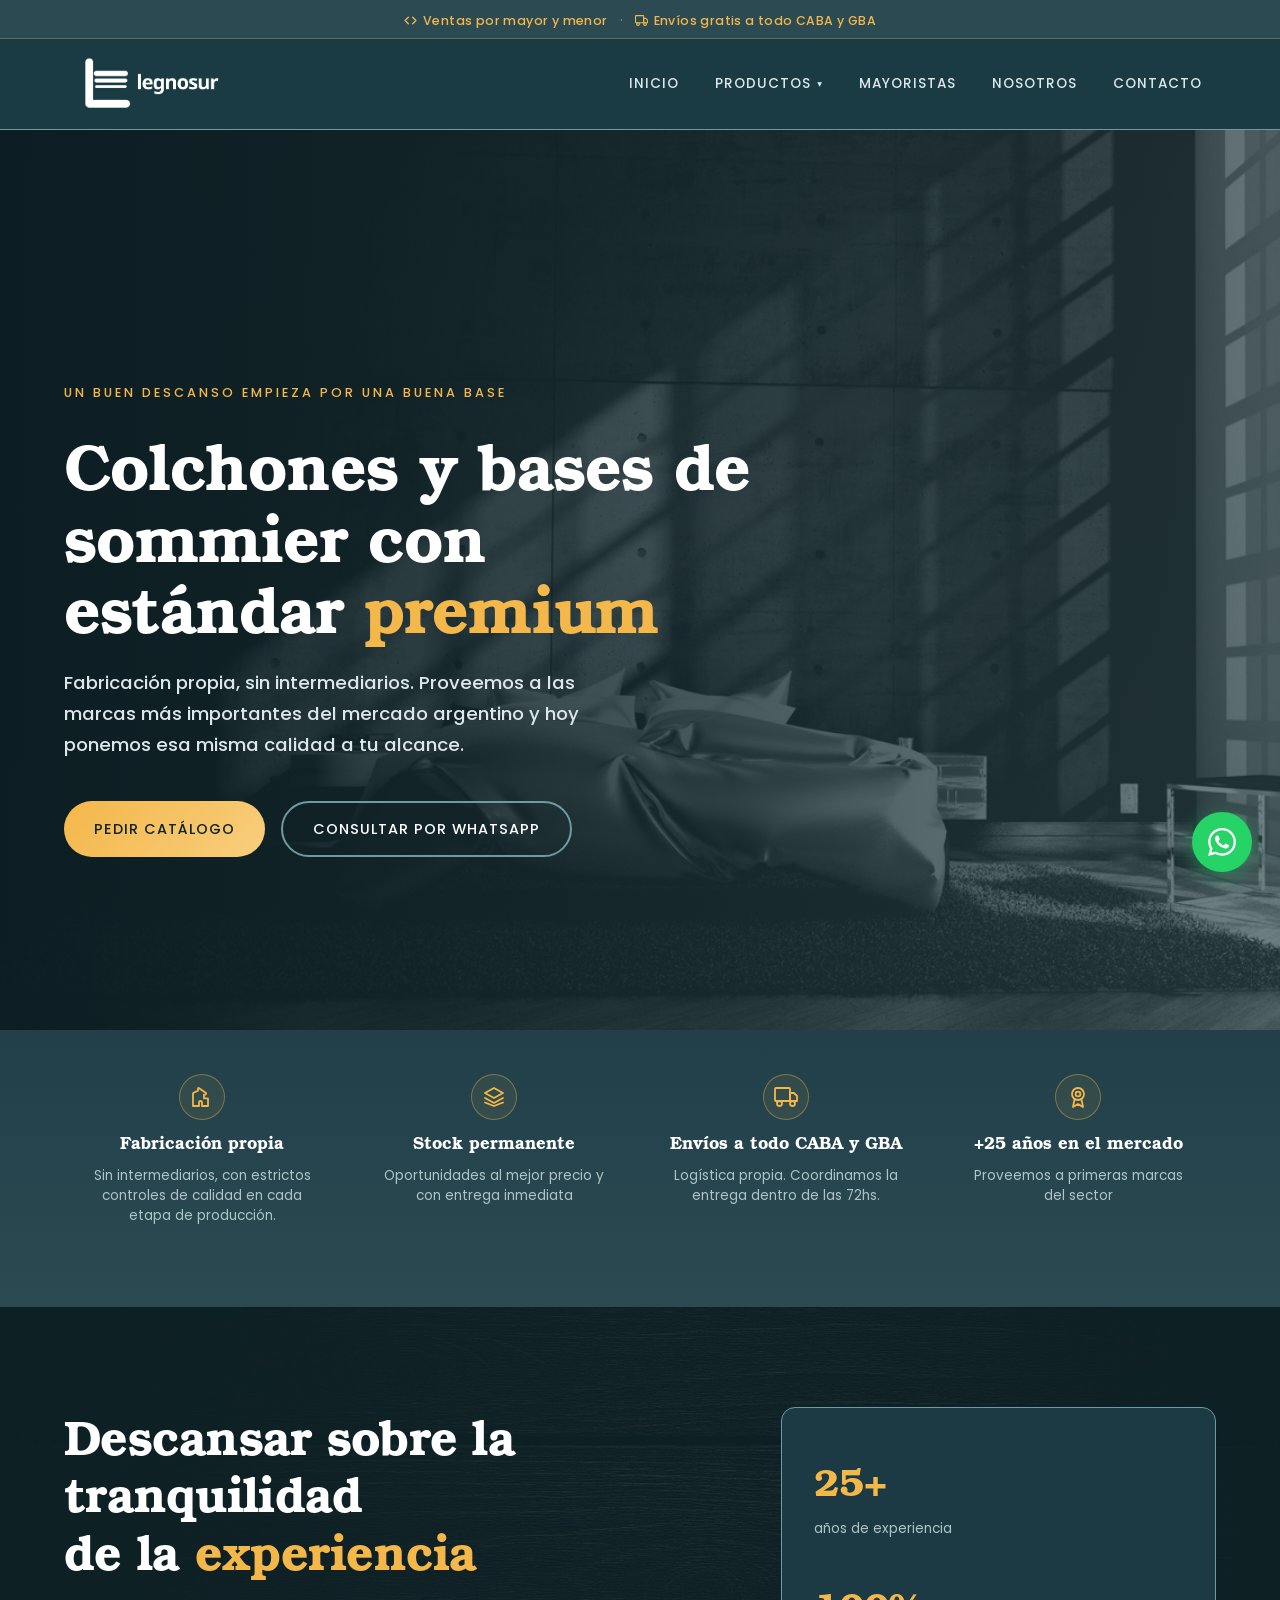
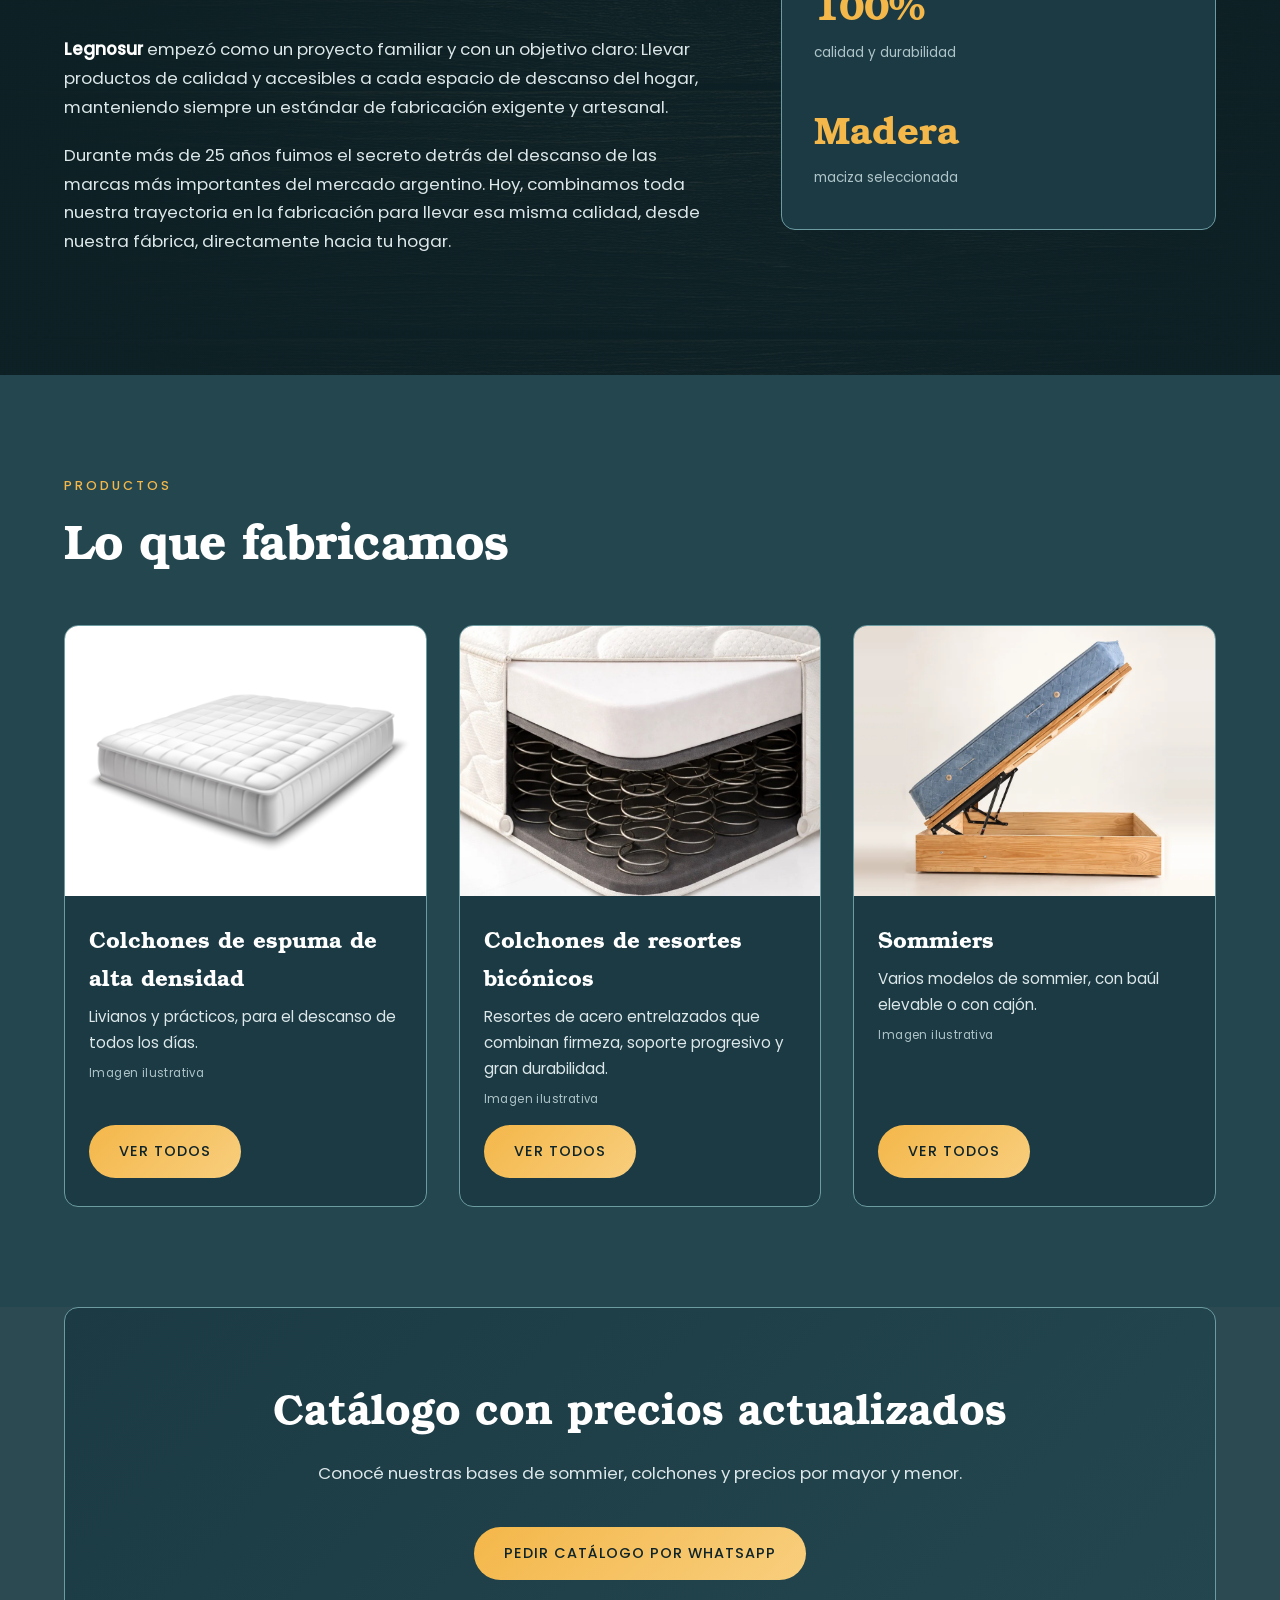
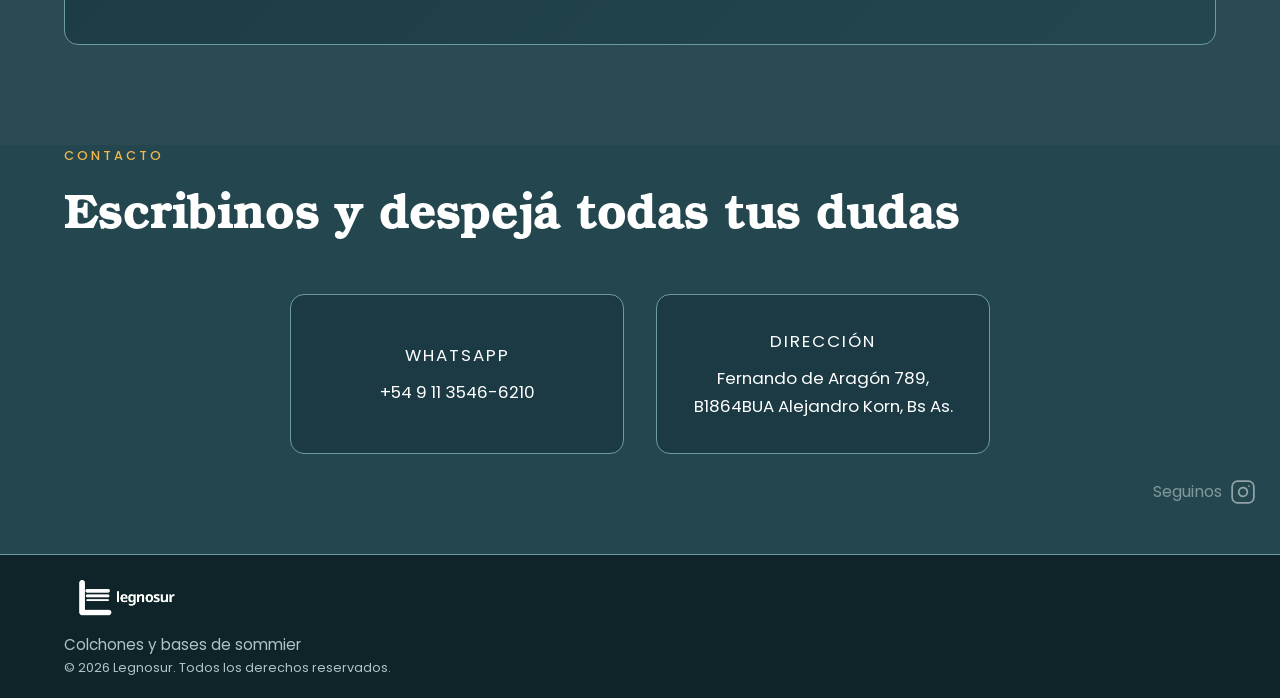
<file: index.html>
<!DOCTYPE html>
<html lang="es">
<head>
    <meta charset="UTF-8">
    <meta name="viewport" content="width=device-width, initial-scale=1.0">
    <title>Legnosur | Bases de Sommier y Colchones Premium</title>
    <meta name="description" content="Legnosur fabrica bases de sommier con madera de pino de Misiones y colchones premium. Más de 25 años de experiencia proveyendo a primeras marcas.">
    <meta property="og:title" content="Legnosur | Bases de Sommier y Colchones Premium">
    <meta property="og:description" content="Bases de sommier en madera de pino de Misiones y colchones premium. Proveemos a primeras marcas desde hace más de 25 años.">
    <meta property="og:type" content="website">

    <!-- FAVICON (v3) -->
    <link rel="icon" type="image/png" sizes="96x96" href="/favicon-96x96.png?v=3">
    <link rel="apple-touch-icon" href="/apple-touch-icon.png?v=3">

    <link rel="stylesheet" href="/styles.css">
</head>
<body>

    <!-- TOP ANNOUNCEMENT BAR -->
    <div class="announce" id="announce" role="banner">
        <div class="announce__track">
            <div class="announce__content">
                <span class="announce__item">
                    <svg class="announce__icon" width="13" height="13" viewBox="0 0 24 24" fill="none" stroke="currentColor" stroke-width="2.5" stroke-linecap="round" stroke-linejoin="round"><path d="M16 18l6-6-6-6M8 6l-6 6 6 6"/></svg>
                    Ventas por mayor y menor
                </span>
                <span class="announce__dot" aria-hidden="true">·</span>
                <span class="announce__item">
                    <svg class="announce__icon" width="13" height="13" viewBox="0 0 24 24" fill="none" stroke="currentColor" stroke-width="2" stroke-linecap="round" stroke-linejoin="round"><rect x="1" y="3" width="15" height="13" rx="1"/><path d="M16 8h4l3 3v5h-7z"/><circle cx="5.5" cy="18.5" r="2.5"/><circle cx="18.5" cy="18.5" r="2.5"/></svg>
                    Envíos gratis a todo CABA y GBA
                </span>
            </div>
        </div>
    </div>

    <!-- NAV -->
    <header class="nav" id="nav">
        <div class="nav__container">
            <a href="/" class="nav__logo nav__logo--text">
                <img src="/assets/img/logo-legnosur-blanco-horizontal.png" alt="Legnosur" class="nav__logo-img" width="5000" height="1500">
            </a>
            <button class="nav__toggle" id="navToggle" aria-label="Menú" aria-expanded="false" aria-controls="navMenu">
                <span></span>
                <span></span>
                <span></span>
            </button>
            <nav class="nav__menu" id="navMenu">
                <a href="/" class="nav__link">Inicio</a>
                <div class="nav__item nav__item--dropdown">
                    <button type="button" class="nav__link nav__link--drop" id="prodToggle" aria-expanded="false" aria-haspopup="true" aria-controls="prodMenu">
                        Productos <span class="nav__caret" aria-hidden="true">▾</span>
                    </button>
                    <div class="nav__drop" id="prodMenu">
                        <a href="/productos/colchones/espuma/" class="nav__drop-link">Colchones de espuma de alta densidad</a>
                        <a href="/productos/colchones/resortes-biconicos/" class="nav__drop-link">Colchones de resortes bicónicos</a>
                        <a href="/productos/sommiers/" class="nav__drop-link">Sommiers</a>
                        <a href="/productos/" class="nav__drop-link nav__drop-link--all">Ver todos los productos</a>
                    </div>
                </div>
                <a href="/mayoristas/" class="nav__link">Mayoristas</a>
                <a href="/#nosotros" class="nav__link">Nosotros</a>
                <a href="/#contacto" class="nav__link">Contacto</a>
            </nav>
        </div>
    </header>

    <!-- HERO -->
    <section class="hero" id="inicio">
        <div class="hero__bg">
            <img src="/assets/img/banner-v2.jpg" alt="" class="hero__bg-img">
        </div>
        <div class="hero__inner">
            <div class="hero__content">
                <p class="hero__kicker">Un buen descanso empieza por una buena base</p>
                <h1 class="hero__title">Colchones y bases de sommier con estándar <span class="hero__accent">premium</span></h1>
                <p class="hero__subtitle">Fabricación propia, sin intermediarios. Proveemos a las marcas más importantes del mercado argentino y hoy ponemos esa misma calidad a tu alcance.</p>
                <div class="hero__actions">
                    <a href="https://wa.me/5491135466210?text=Hola%20Legnosur%2C%20quiero%20recibir%20el%20cat%C3%A1logo%20de%20productos" target="_blank" rel="noopener" class="btn btn--primary">Pedir catálogo</a>
                    <a href="https://wa.me/5491135466210?text=Hola%20Legnosur%2C%20quiero%20recibir%20informaci%C3%B3n%20sobre%20sus%20productos" target="_blank" rel="noopener" class="btn btn--outline">Consultar por WhatsApp</a>
                </div>
            </div>
        </div>
    </section>

    <!-- BENEFICIOS -->
    <section class="beneficios" aria-label="Ventajas de Legnosur">
        <div class="container">
            <div class="beneficios__grid">
                <div class="beneficio">
                    <span class="beneficio__icon" aria-hidden="true">
                        <svg width="26" height="26" viewBox="0 0 24 24" fill="none" stroke="currentColor" stroke-width="1.8" stroke-linecap="round" stroke-linejoin="round"><path d="M3 21V8.6a1 1 0 0 1 .54-.9L8 5.6V3.5a.5.5 0 0 1 .78-.42l6.9 4.7a1 1 0 0 1-.4 1.82H14v3.8h3.5a.5.5 0 0 1 .5.5V21h-6v-3.5a1.5 1.5 0 0 0-3 0V21H3z"/></svg>
                    </span>
                    <h3 class="beneficio__title">Fabricación propia</h3>
                    <p class="beneficio__text">Sin intermediarios, con estrictos controles de calidad en cada etapa de producción.</p>
                </div>
                <div class="beneficio">
                    <span class="beneficio__icon" aria-hidden="true">
                        <svg width="26" height="26" viewBox="0 0 24 24" fill="none" stroke="currentColor" stroke-width="1.8" stroke-linecap="round" stroke-linejoin="round"><path d="M21 8l-9-5-9 5 9 5 9-5z"/><path d="M3 13l9 5 9-5"/><path d="M3 17.5L12 21l9-3.5"/></svg>
                    </span>
                    <h3 class="beneficio__title">Stock permanente</h3>
                    <p class="beneficio__text">Oportunidades al mejor precio y con entrega inmediata</p>
                </div>
                <div class="beneficio">
                    <span class="beneficio__icon" aria-hidden="true">
                        <svg width="26" height="26" viewBox="0 0 24 24" fill="none" stroke="currentColor" stroke-width="1.8" stroke-linecap="round" stroke-linejoin="round"><rect x="1" y="3" width="15" height="13" rx="1"/><path d="M16 8h4l3 3v5h-7z"/><circle cx="5.5" cy="18.5" r="2.5"/><circle cx="18.5" cy="18.5" r="2.5"/></svg>
                    </span>
                    <h3 class="beneficio__title">Envíos a todo CABA y GBA</h3>
                    <p class="beneficio__text">Logística propia. Coordinamos la entrega dentro de las 72hs.</p>
                </div>
                <div class="beneficio">
                    <span class="beneficio__icon" aria-hidden="true">
                        <svg width="26" height="26" viewBox="0 0 24 24" fill="none" stroke="currentColor" stroke-width="1.8" stroke-linecap="round" stroke-linejoin="round"><circle cx="12" cy="9" r="6"/><path d="M8.5 14.5L7 22l5-3 5 3-1.5-7.5"/><circle cx="12" cy="9" r="2.4"/></svg>
                    </span>
                    <h3 class="beneficio__title">+25 años en el mercado</h3>
                    <p class="beneficio__text">Proveemos a primeras marcas del sector</p>
                </div>
            </div>
        </div>
    </section>

    <!-- NOSOTROS -->
    <section class="nosotros" id="nosotros">
        <div class="container nosotros__body">
            <div class="nosotros__col">
                <div class="section-head">
                    <h2 class="section-title">Descansar sobre la tranquilidad<br> de la <span class="section-title__accent">experiencia</span></h2>
                </div>
                <div class="nosotros__text">
                    <p><strong>Legnosur</strong> empezó como un proyecto familiar y con un objetivo claro: Llevar productos de calidad y accesibles a cada espacio de descanso del hogar, manteniendo siempre un estándar de fabricación exigente y artesanal.</p>
                    <p>Durante más de 25 años fuimos el secreto detrás del descanso de las marcas más importantes del mercado argentino. Hoy, combinamos toda nuestra trayectoria en la fabricación para llevar esa misma calidad, desde nuestra fábrica, directamente hacia tu hogar.</p>
                </div>
            </div>
            <div class="nosotros__card">
                <div class="stat">
                    <span class="stat__num">25+</span>
                    <span class="stat__label">años de experiencia</span>
                </div>
                <div class="stat">
                    <span class="stat__num">100%</span>
                    <span class="stat__label">calidad y durabilidad</span>
                </div>
                <div class="stat">
                    <span class="stat__num">Madera</span>
                    <span class="stat__label">maciza seleccionada</span>
                </div>
            </div>
        </div>
    </section>

    <!-- PRODUCTOS -->
    <section class="productos" id="productos">
        <div class="container">
            <div class="section-head">
                <p class="section-kicker">Productos</p>
                <h2 class="section-title">Lo que fabricamos</h2>
            </div>
            <div class="productos__grid productos__grid--tres">
                <article class="producto-card">
                    <div class="producto-card__img">
                        <!-- TODO: reemplazar por la foto real de colchones de espuma de alta densidad -->
                        <img class="producto-card__photo" src="/assets/img/productos/espuma.jpg" alt="colchones de espuma de alta densidad">
                    </div>
                    <h3 class="producto-card__title">Colchones de espuma de alta densidad</h3>
                    <p class="producto-card__text">Livianos y prácticos, para el descanso de todos los días.</p>
                    <p class="producto-card__caption">Imagen ilustrativa</p>
                    <div class="producto-card__actions">
                        <a href="/productos/colchones/espuma/" class="btn btn--primary">Ver todos</a>
                    </div>
                </article>
                <article class="producto-card">
                    <div class="producto-card__img">
                        <!-- TODO: reemplazar por la foto real de colchones de resortes bicónicos -->
                        <img class="producto-card__photo" src="/assets/img/productos/resortes-biconicos.jpg" alt="colchones de resortes bicónicos">
                    </div>
                    <h3 class="producto-card__title">Colchones de resortes bicónicos</h3>
                    <p class="producto-card__text">Resortes de acero entrelazados que combinan firmeza, soporte progresivo y gran durabilidad.</p>
                    <p class="producto-card__caption">Imagen ilustrativa</p>
                    <div class="producto-card__actions">
                        <a href="/productos/colchones/resortes-biconicos/" class="btn btn--primary">Ver todos</a>
                    </div>
                </article>
                <article class="producto-card">
                    <div class="producto-card__img">
                        <img class="producto-card__photo" src="/assets/img/productos/sommiers.webp" alt="Sommier de madera con el colchón levantado y el baúl interior abierto">
                    </div>
                    <h3 class="producto-card__title">Sommiers</h3>
                    <!-- TODO: validar con el cliente -->
                    <p class="producto-card__text">Varios modelos de sommier, con baúl elevable o con cajón.</p>
                    <p class="producto-card__caption">Imagen ilustrativa</p>
                    <div class="producto-card__actions">
                        <a href="/productos/sommiers/" class="btn btn--primary">Ver todos</a>
                    </div>
                </article>
            </div>
        </div>
    </section>

    <!-- MARCAS: oculto hasta confirmar autorización para mostrar logos de terceros.
         Para reactivar, quitar los delimitadores de comentario que envuelven la sección. -->
    <!--
    <section class="marcas" id="marcas">
        <div class="container">
            <div class="section-head">
                <p class="section-kicker">Confianza en el mercado</p>
                <h2 class="section-title">Proveemos a primeras marcas</h2>
            </div>
            <p class="marcas__text">Nuestra madera y terminaciones son la propiedad de los productos de marcas líderes. Hoy la misma calidad está a tu alcance.</p>
            <div class="marcas__logos">
                <img src="assets/img/la-cardeuse.png" alt="La Cardeuse" class="marcas__logo">
                <img src="assets/img/springwall.png" alt="Springwall" class="marcas__logo">
            </div>
        </div>
    </section>
    -->

    <!-- CATÁLOGO -->
    <section class="catalogo" id="catalogo">
        <div class="container">
            <div class="catalogo__inner">
                <h2 class="catalogo__title">Catálogo con precios actualizados</h2>
                <p class="catalogo__text">Conocé nuestras bases de sommier, colchones y precios por mayor y menor.</p>
                <div class="catalogo__actions">
                    <a href="https://wa.me/5491135466210?text=Hola%20Legnosur%2C%20quiero%20recibir%20el%20cat%C3%A1logo%20de%20productos" target="_blank" rel="noopener" class="btn btn--primary">Pedir catálogo por WhatsApp</a>
                    <!-- TODO: cuando exista el PDF definitivo, volver a assets/catalogo.pdf y ofrecer descarga + consulta -->
                </div>
            </div>
        </div>
    </section>

    <!-- CONTACTO -->
    <section class="contacto" id="contacto">
        <div class="container">
            <div class="section-head">
                <p class="section-kicker">Contacto</p>
                <h2 class="section-title">Escribinos y despejá todas tus dudas</h2>
            </div>
            <div class="contacto__grid">
                <div class="contacto__item">
                    <p class="contacto__label">WhatsApp</p>
                    <a href="https://wa.me/5491135466210" target="_blank" rel="noopener">+54 9 11 3546-6210</a>
                </div>
                <div class="contacto__item">
                    <p class="contacto__label">Dirección</p>
                    <a href="https://www.google.com/maps/search/?api=1&query=Fernando%20de%20Arag%C3%B3n%20789%2C%20B1864BUA%20Alejandro%20Korn%2C%20Buenos%20Aires" target="_blank" rel="noopener">Fernando de Aragón 789, B1864BUA Alejandro Korn, Bs As.</a>
                </div>
                <div class="contacto__social">
                    <span class="contacto__social-text">Seguinos</span>
                    <a href="https://www.instagram.com/legnosur.arg/" class="contacto__instagram" target="_blank" rel="noopener" aria-label="Instagram de Legnosur">
                        <svg width="26" height="26" viewBox="0 0 24 24" fill="none" stroke="currentColor" stroke-width="1.6" stroke-linecap="round" stroke-linejoin="round"><rect x="2" y="2" width="20" height="20" rx="5"/><path d="M16 11.37A4 4 0 1 1 12.63 8 4 4 0 0 1 16 11.37z"/><line x1="17.5" y1="6.5" x2="17.51" y2="6.5"/></svg>
                    </a>
                </div>
            </div>
        </div>
    </section>

    <!-- FOOTER -->
    <footer class="footer">
        <div class="container">
            <div class="footer__grid">
                <div class="footer__brand">
                    <img src="/assets/img/logo-legnosur-blanco-horizontal.png" alt="Legnosur" class="footer__logo" width="5000" height="1500">
                    <p class="footer__tagline">Colchones y bases de sommier</p>
                </div>
                <div class="footer__contact">
                    
                </div>
            </div>
            <p class="footer__copy">&copy; 2026 Legnosur. Todos los derechos reservados.</p>
        </div>
    </footer>

    <!-- WhatsApp Flotante -->
    <a href="https://wa.me/5491135466210?text=Hola%20Legnosur%2C%20quiero%20recibir%20informaci%C3%B3n%20sobre%20sus%20productos" class="whatsapp-float" target="_blank" rel="noopener" aria-label="WhatsApp">
        <svg width="28" height="28" viewBox="0 0 24 24" fill="white"><path d="M17.472 14.382c-.297-.149-1.758-.867-2.03-.967-.273-.099-.471-.148-.67.15-.197.297-.767.966-.94 1.164-.173.199-.347.223-.644.075-.297-.15-1.255-.463-2.39-1.475-.883-.788-1.48-1.761-1.653-2.059-.173-.297-.018-.458.13-.606.134-.133.298-.347.446-.52.149-.174.198-.298.298-.497.099-.198.05-.371-.025-.52-.075-.149-.669-1.612-.916-2.207-.242-.579-.487-.5-.669-.51-.173-.008-.371-.01-.57-.01-.198 0-.52.074-.792.372-.272.297-1.04 1.016-1.04 2.479 0 1.462 1.065 2.875 1.213 3.074.149.198 2.096 3.2 5.077 4.487.709.306 1.262.489 1.694.625.712.227 1.36.195 1.871.118.571-.085 1.758-.719 2.006-1.413.248-.694.248-1.289.173-1.413-.074-.124-.272-.198-.57-.347m-5.421 7.403h-.004a9.87 9.87 0 01-5.031-1.378l-.361-.214-3.741.982.998-3.648-.235-.374a9.86 9.86 0 01-1.51-5.26c.001-5.45 4.436-9.884 9.888-9.884 2.64 0 5.122 1.03 6.988 2.898a9.825 9.825 0 012.893 6.994c-.003 5.45-4.437 9.884-9.885 9.884m8.413-18.297A11.815 11.815 0 0012.05 0C5.495 0 .16 5.335.157 11.892c0 2.096.547 4.142 1.588 5.945L.057 24l6.305-1.654a11.882 11.882 0 005.683 1.448h.005c6.554 0 11.89-5.335 11.893-11.893a11.821 11.821 0 00-3.48-8.413z"/></svg>
    </a>

    <script src="/main.js"></script>
</body>
</html>
</file>
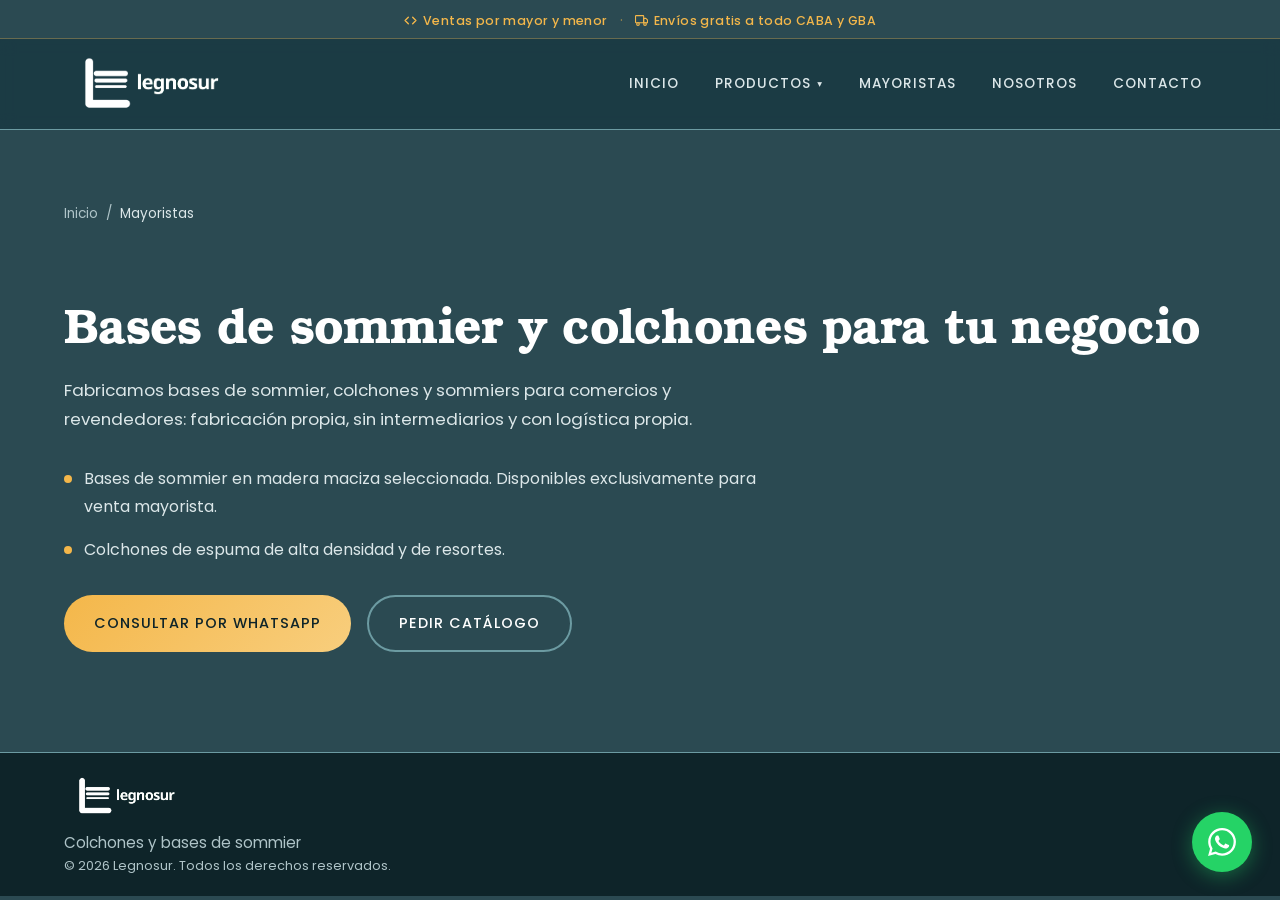
<file: mayoristas/index.html>
<!DOCTYPE html>
<html lang="es">
<head>
    <meta charset="UTF-8">
    <meta name="viewport" content="width=device-width, initial-scale=1.0">
    <title>Mayoristas | Legnosur</title>
    <meta name="description" content="Venta mayorista de bases de sommier, colchones y sommiers de fabricación propia para comercios. Escribinos por WhatsApp y te enviamos la lista.">
    <meta property="og:title" content="Mayoristas | Legnosur">
    <meta property="og:description" content="Venta mayorista de bases de sommier, colchones y sommiers de fabricación propia para comercios. Escribinos por WhatsApp y te enviamos la lista.">
    <meta property="og:type" content="website">

    <!-- FAVICON (v3) -->
    <link rel="icon" type="image/png" sizes="96x96" href="/favicon-96x96.png?v=3">
    <link rel="apple-touch-icon" href="/apple-touch-icon.png?v=3">

    <link rel="stylesheet" href="/styles.css">
</head>
<body>

    <!-- TOP ANNOUNCEMENT BAR -->
    <div class="announce" id="announce" role="banner">
        <div class="announce__track">
            <div class="announce__content">
                <span class="announce__item">
                    <svg class="announce__icon" width="13" height="13" viewBox="0 0 24 24" fill="none" stroke="currentColor" stroke-width="2.5" stroke-linecap="round" stroke-linejoin="round"><path d="M16 18l6-6-6-6M8 6l-6 6 6 6"/></svg>
                    Ventas por mayor y menor
                </span>
                <span class="announce__dot" aria-hidden="true">·</span>
                <span class="announce__item">
                    <svg class="announce__icon" width="13" height="13" viewBox="0 0 24 24" fill="none" stroke="currentColor" stroke-width="2" stroke-linecap="round" stroke-linejoin="round"><rect x="1" y="3" width="15" height="13" rx="1"/><path d="M16 8h4l3 3v5h-7z"/><circle cx="5.5" cy="18.5" r="2.5"/><circle cx="18.5" cy="18.5" r="2.5"/></svg>
                    Envíos gratis a todo CABA y GBA
                </span>
            </div>
        </div>
    </div>

    <!-- NAV -->
    <header class="nav" id="nav">
        <div class="nav__container">
            <a href="/" class="nav__logo nav__logo--text">
                <img src="/assets/img/logo-legnosur-blanco-horizontal.png" alt="Legnosur" class="nav__logo-img" width="5000" height="1500">
            </a>
            <button class="nav__toggle" id="navToggle" aria-label="Menú" aria-expanded="false" aria-controls="navMenu">
                <span></span>
                <span></span>
                <span></span>
            </button>
            <nav class="nav__menu" id="navMenu">
                <a href="/" class="nav__link">Inicio</a>
                <div class="nav__item nav__item--dropdown">
                    <button type="button" class="nav__link nav__link--drop" id="prodToggle" aria-expanded="false" aria-haspopup="true" aria-controls="prodMenu">
                        Productos <span class="nav__caret" aria-hidden="true">▾</span>
                    </button>
                    <div class="nav__drop" id="prodMenu">
                        <a href="/productos/colchones/espuma/" class="nav__drop-link">Colchones de espuma de alta densidad</a>
                        <a href="/productos/colchones/resortes-biconicos/" class="nav__drop-link">Colchones de resortes bicónicos</a>
                        <a href="/productos/sommiers/" class="nav__drop-link">Sommiers</a>
                        <a href="/productos/" class="nav__drop-link nav__drop-link--all">Ver todos los productos</a>
                    </div>
                </div>
                <a href="/mayoristas/" class="nav__link">Mayoristas</a>
                <a href="/#nosotros" class="nav__link">Nosotros</a>
                <a href="/#contacto" class="nav__link">Contacto</a>
            </nav>
        </div>
    </header>

    <main>
        <section class="page-hero">
            <div class="container">
                <nav class="breadcrumb" aria-label="Ubicación">
                    <a href="/">Inicio</a>
                    <span aria-hidden="true">/</span>
                    <span aria-current="page">Mayoristas</span>
                </nav>
            </div>
        </section>

        <section class="mayoristas">
            <div class="container">
                <h1 class="section-title">Bases de sommier y colchones para tu negocio</h1>
                <!-- TODO: texto definitivo sobre la venta mayorista -->
                <p class="page-hero__text">Fabricamos bases de sommier, colchones y sommiers para comercios y revendedores: fabricación propia, sin intermediarios y con logística propia.</p>
                <ul class="mayoristas__list">
                    <li>Bases de sommier en madera maciza seleccionada. Disponibles exclusivamente para venta mayorista.</li>
                    <li>Colchones de espuma de alta densidad y de resortes.</li>
                    <!-- TODO: completar con el resto de la oferta mayorista y condiciones -->
                </ul>
                <div class="producto-detalle__actions">
                    <a href="https://wa.me/5491135466210?text=Hola%20Legnosur%2C%20quiero%20consultar%20por%20la%20venta%20mayorista" target="_blank" rel="noopener" class="btn btn--primary">Consultar por WhatsApp</a>
                    <a href="https://wa.me/5491135466210?text=Hola%20Legnosur%2C%20quiero%20recibir%20el%20cat%C3%A1logo%20de%20productos" target="_blank" rel="noopener" class="btn btn--outline">Pedir catálogo</a>
                </div>
            </div>
        </section>
    </main>

    <!-- FOOTER -->
    <footer class="footer">
        <div class="container">
            <div class="footer__grid">
                <div class="footer__brand">
                    <img src="/assets/img/logo-legnosur-blanco-horizontal.png" alt="Legnosur" class="footer__logo" width="5000" height="1500">
                    <p class="footer__tagline">Colchones y bases de sommier</p>
                </div>
                <div class="footer__contact">
                    
                </div>
            </div>
            <p class="footer__copy">&copy; 2026 Legnosur. Todos los derechos reservados.</p>
        </div>
    </footer>

    <!-- WhatsApp Flotante -->
    <a href="https://wa.me/5491135466210?text=Hola%20Legnosur%2C%20quiero%20recibir%20informaci%C3%B3n%20sobre%20sus%20productos" class="whatsapp-float" target="_blank" rel="noopener" aria-label="WhatsApp">
        <svg width="28" height="28" viewBox="0 0 24 24" fill="white"><path d="M17.472 14.382c-.297-.149-1.758-.867-2.03-.967-.273-.099-.471-.148-.67.15-.197.297-.767.966-.94 1.164-.173.199-.347.223-.644.075-.297-.15-1.255-.463-2.39-1.475-.883-.788-1.48-1.761-1.653-2.059-.173-.297-.018-.458.13-.606.134-.133.298-.347.446-.52.149-.174.198-.298.298-.497.099-.198.05-.371-.025-.52-.075-.149-.669-1.612-.916-2.207-.242-.579-.487-.5-.669-.51-.173-.008-.371-.01-.57-.01-.198 0-.52.074-.792.372-.272.297-1.04 1.016-1.04 2.479 0 1.462 1.065 2.875 1.213 3.074.149.198 2.096 3.2 5.077 4.487.709.306 1.262.489 1.694.625.712.227 1.36.195 1.871.118.571-.085 1.758-.719 2.006-1.413.248-.694.248-1.289.173-1.413-.074-.124-.272-.198-.57-.347m-5.421 7.403h-.004a9.87 9.87 0 01-5.031-1.378l-.361-.214-3.741.982.998-3.648-.235-.374a9.86 9.86 0 01-1.51-5.26c.001-5.45 4.436-9.884 9.888-9.884 2.64 0 5.122 1.03 6.988 2.898a9.825 9.825 0 012.893 6.994c-.003 5.45-4.437 9.884-9.885 9.884m8.413-18.297A11.815 11.815 0 0012.05 0C5.495 0 .16 5.335.157 11.892c0 2.096.547 4.142 1.588 5.945L.057 24l6.305-1.654a11.882 11.882 0 005.683 1.448h.005c6.554 0 11.89-5.335 11.893-11.893a11.821 11.821 0 00-3.48-8.413z"/></svg>
    </a>

    <script src="/main.js"></script>
</body>
</html>
</file>
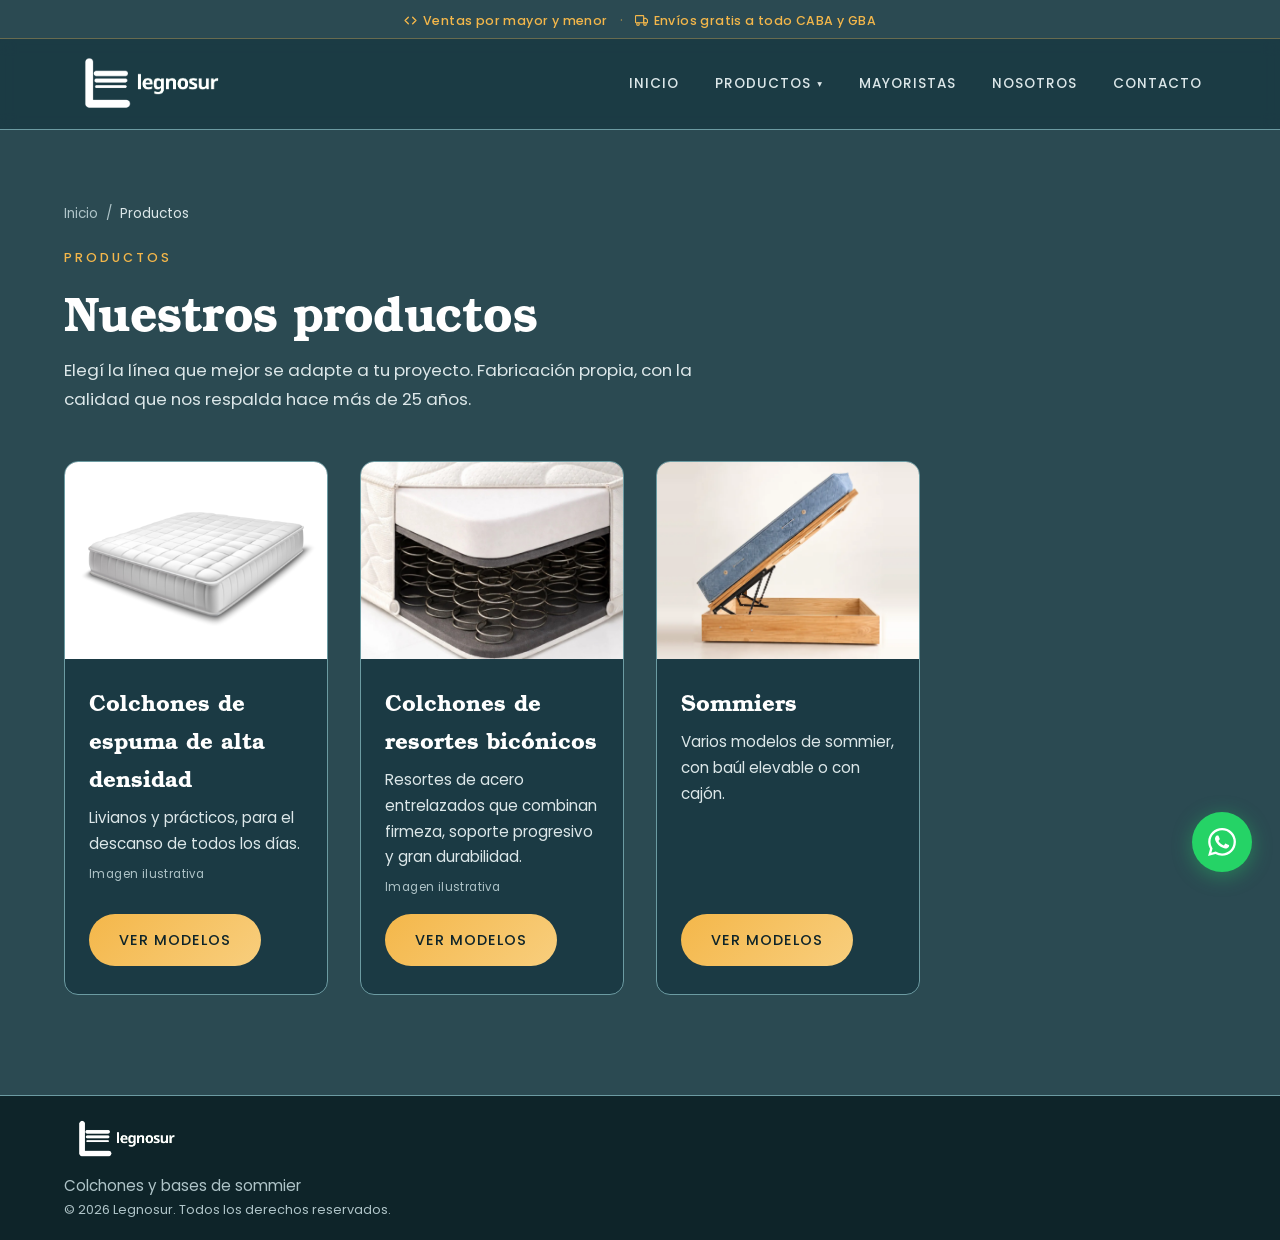
<file: productos/index.html>
<!DOCTYPE html>
<html lang="es">
<head>
    <meta charset="UTF-8">
    <meta name="viewport" content="width=device-width, initial-scale=1.0">
    <title>Productos | Legnosur</title>
    <meta name="description" content="Colchones de espuma de alta densidad y de resortes bicónicos, y sommiers de fabricación propia.">
    <meta property="og:title" content="Productos | Legnosur">
    <meta property="og:description" content="Colchones de espuma de alta densidad y de resortes bicónicos, y sommiers de fabricación propia.">
    <meta property="og:type" content="website">

    <!-- FAVICON (v3) -->
    <link rel="icon" type="image/png" sizes="96x96" href="/favicon-96x96.png?v=3">
    <link rel="apple-touch-icon" href="/apple-touch-icon.png?v=3">

    <link rel="stylesheet" href="/styles.css">
</head>
<body>

    <!-- TOP ANNOUNCEMENT BAR -->
    <div class="announce" id="announce" role="banner">
        <div class="announce__track">
            <div class="announce__content">
                <span class="announce__item">
                    <svg class="announce__icon" width="13" height="13" viewBox="0 0 24 24" fill="none" stroke="currentColor" stroke-width="2.5" stroke-linecap="round" stroke-linejoin="round"><path d="M16 18l6-6-6-6M8 6l-6 6 6 6"/></svg>
                    Ventas por mayor y menor
                </span>
                <span class="announce__dot" aria-hidden="true">·</span>
                <span class="announce__item">
                    <svg class="announce__icon" width="13" height="13" viewBox="0 0 24 24" fill="none" stroke="currentColor" stroke-width="2" stroke-linecap="round" stroke-linejoin="round"><rect x="1" y="3" width="15" height="13" rx="1"/><path d="M16 8h4l3 3v5h-7z"/><circle cx="5.5" cy="18.5" r="2.5"/><circle cx="18.5" cy="18.5" r="2.5"/></svg>
                    Envíos gratis a todo CABA y GBA
                </span>
            </div>
        </div>
    </div>

    <!-- NAV -->
    <header class="nav" id="nav">
        <div class="nav__container">
            <a href="/" class="nav__logo nav__logo--text">
                <img src="/assets/img/logo-legnosur-blanco-horizontal.png" alt="Legnosur" class="nav__logo-img" width="5000" height="1500">
            </a>
            <button class="nav__toggle" id="navToggle" aria-label="Menú" aria-expanded="false" aria-controls="navMenu">
                <span></span>
                <span></span>
                <span></span>
            </button>
            <nav class="nav__menu" id="navMenu">
                <a href="/" class="nav__link">Inicio</a>
                <div class="nav__item nav__item--dropdown">
                    <button type="button" class="nav__link nav__link--drop" id="prodToggle" aria-expanded="false" aria-haspopup="true" aria-controls="prodMenu">
                        Productos <span class="nav__caret" aria-hidden="true">▾</span>
                    </button>
                    <div class="nav__drop" id="prodMenu">
                        <a href="/productos/colchones/espuma/" class="nav__drop-link">Colchones de espuma de alta densidad</a>
                        <a href="/productos/colchones/resortes-biconicos/" class="nav__drop-link">Colchones de resortes bicónicos</a>
                        <a href="/productos/sommiers/" class="nav__drop-link">Sommiers</a>
                        <a href="/productos/" class="nav__drop-link nav__drop-link--all">Ver todos los productos</a>
                    </div>
                </div>
                <a href="/mayoristas/" class="nav__link">Mayoristas</a>
                <a href="/#nosotros" class="nav__link">Nosotros</a>
                <a href="/#contacto" class="nav__link">Contacto</a>
            </nav>
        </div>
    </header>

    <main>
        <section class="page-hero">
            <div class="container">
                <nav class="breadcrumb" aria-label="Ubicación">
                    <a href="/">Inicio</a>
                    <span aria-hidden="true">/</span>
                    <span aria-current="page">Productos</span>
                </nav>
                <p class="section-kicker">Productos</p>
                <h1 class="page-hero__title">Nuestros productos</h1>
                <!-- TODO: texto introductorio definitivo -->
                <p class="page-hero__text">Elegí la línea que mejor se adapte a tu proyecto. Fabricación propia, con la calidad que nos respalda hace más de 25 años.</p>
            </div>
        </section>

        <section class="productos-lista">
            <div class="container">
                <div class="productos__grid">
                    <article class="producto-card">
                        <div class="producto-card__img">
                            <!-- TODO: reemplazar por la foto real de colchones de espuma de alta densidad -->
                            <img class="producto-card__photo" src="/assets/img/productos/espuma.jpg" alt="colchones de espuma de alta densidad">
                        </div>
                        <h2 class="producto-card__title">Colchones de espuma de alta densidad</h2>
                        <p class="producto-card__text">Livianos y prácticos, para el descanso de todos los días.</p>
                        <p class="producto-card__caption">Imagen ilustrativa</p>
                        <div class="producto-card__actions">
                            <a href="/productos/colchones/espuma/" class="btn btn--primary">Ver modelos</a>
                        </div>
                    </article>
                    <article class="producto-card">
                        <div class="producto-card__img">
                            <!-- TODO: reemplazar por la foto real de colchones de resortes bicónicos -->
                            <img class="producto-card__photo" src="/assets/img/productos/resortes-biconicos.jpg" alt="colchones de resortes bicónicos">
                        </div>
                        <h2 class="producto-card__title">Colchones de resortes bicónicos</h2>
                        <p class="producto-card__text">Resortes de acero entrelazados que combinan firmeza, soporte progresivo y gran durabilidad.</p>
                        <p class="producto-card__caption">Imagen ilustrativa</p>
                        <div class="producto-card__actions">
                            <a href="/productos/colchones/resortes-biconicos/" class="btn btn--primary">Ver modelos</a>
                        </div>
                    </article>
                    <article class="producto-card">
                        <div class="producto-card__img">
                            <img class="producto-card__photo" src="/assets/img/productos/sommiers.webp" alt="Sommier de madera con el colchón levantado y el baúl interior abierto">
                        </div>
                        <h2 class="producto-card__title">Sommiers</h2>
                        <!-- TODO: validar con el cliente -->
                        <p class="producto-card__text">Varios modelos de sommier, con baúl elevable o con cajón.</p>
                        <div class="producto-card__actions">
                            <a href="/productos/sommiers/" class="btn btn--primary">Ver modelos</a>
                        </div>
                    </article>
                </div>
            </div>
        </section>
    </main>

    <!-- FOOTER -->
    <footer class="footer">
        <div class="container">
            <div class="footer__grid">
                <div class="footer__brand">
                    <img src="/assets/img/logo-legnosur-blanco-horizontal.png" alt="Legnosur" class="footer__logo" width="5000" height="1500">
                    <p class="footer__tagline">Colchones y bases de sommier</p>
                </div>
                <div class="footer__contact">
                    
                </div>
            </div>
            <p class="footer__copy">&copy; 2026 Legnosur. Todos los derechos reservados.</p>
        </div>
    </footer>

    <!-- WhatsApp Flotante -->
    <a href="https://wa.me/5491135466210?text=Hola%20Legnosur%2C%20quiero%20recibir%20informaci%C3%B3n%20sobre%20sus%20productos" class="whatsapp-float" target="_blank" rel="noopener" aria-label="WhatsApp">
        <svg width="28" height="28" viewBox="0 0 24 24" fill="white"><path d="M17.472 14.382c-.297-.149-1.758-.867-2.03-.967-.273-.099-.471-.148-.67.15-.197.297-.767.966-.94 1.164-.173.199-.347.223-.644.075-.297-.15-1.255-.463-2.39-1.475-.883-.788-1.48-1.761-1.653-2.059-.173-.297-.018-.458.13-.606.134-.133.298-.347.446-.52.149-.174.198-.298.298-.497.099-.198.05-.371-.025-.52-.075-.149-.669-1.612-.916-2.207-.242-.579-.487-.5-.669-.51-.173-.008-.371-.01-.57-.01-.198 0-.52.074-.792.372-.272.297-1.04 1.016-1.04 2.479 0 1.462 1.065 2.875 1.213 3.074.149.198 2.096 3.2 5.077 4.487.709.306 1.262.489 1.694.625.712.227 1.36.195 1.871.118.571-.085 1.758-.719 2.006-1.413.248-.694.248-1.289.173-1.413-.074-.124-.272-.198-.57-.347m-5.421 7.403h-.004a9.87 9.87 0 01-5.031-1.378l-.361-.214-3.741.982.998-3.648-.235-.374a9.86 9.86 0 01-1.51-5.26c.001-5.45 4.436-9.884 9.888-9.884 2.64 0 5.122 1.03 6.988 2.898a9.825 9.825 0 012.893 6.994c-.003 5.45-4.437 9.884-9.885 9.884m8.413-18.297A11.815 11.815 0 0012.05 0C5.495 0 .16 5.335.157 11.892c0 2.096.547 4.142 1.588 5.945L.057 24l6.305-1.654a11.882 11.882 0 005.683 1.448h.005c6.554 0 11.89-5.335 11.893-11.893a11.821 11.821 0 00-3.48-8.413z"/></svg>
    </a>

    <script src="/main.js"></script>
</body>
</html>
</file>
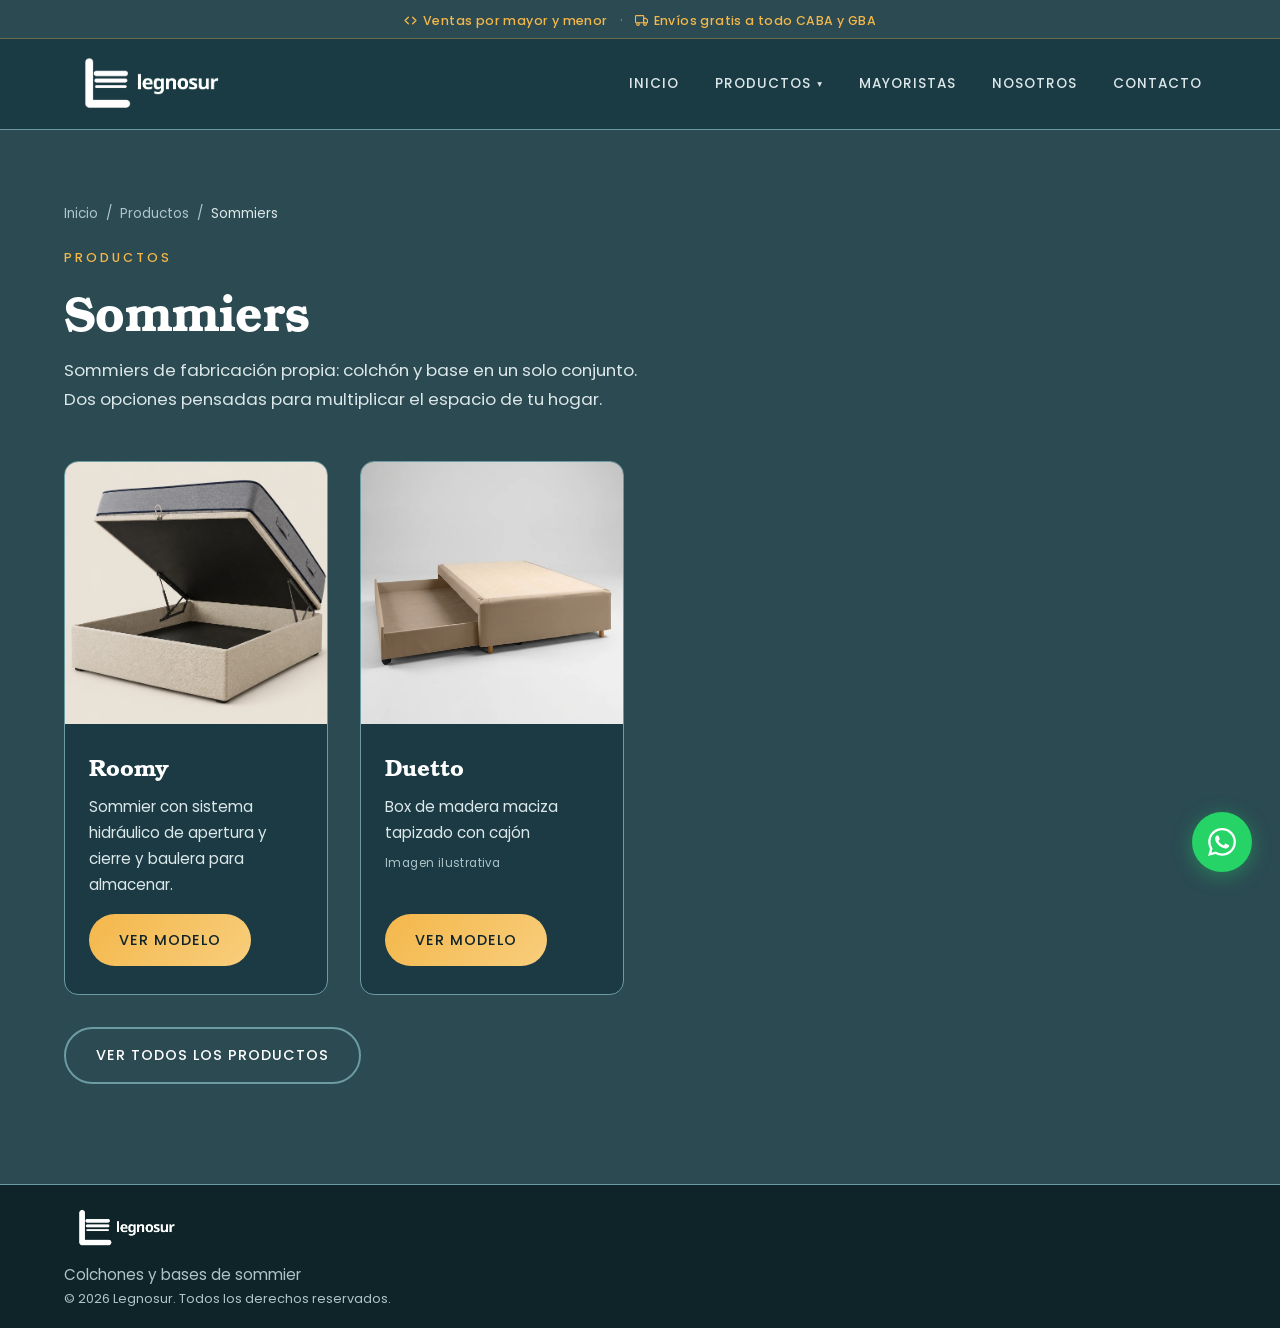
<file: productos/sommiers/index.html>
<!DOCTYPE html>
<html lang="es">
<head>
    <meta charset="UTF-8">
    <meta name="viewport" content="width=device-width, initial-scale=1.0">
    <title>Sommiers | Legnosur</title>
    <meta name="description" content="Sommiers de fabricación propia: colchón y base en un solo conjunto. Consultá modelos y medidas por WhatsApp.">
    <meta property="og:title" content="Sommiers | Legnosur">
    <meta property="og:description" content="Sommiers de fabricación propia: colchón y base en un solo conjunto. Consultá modelos y medidas por WhatsApp.">
    <meta property="og:type" content="website">

    <!-- FAVICON (v3) -->
    <link rel="icon" type="image/png" sizes="96x96" href="/favicon-96x96.png?v=3">
    <link rel="apple-touch-icon" href="/apple-touch-icon.png?v=3">

    <link rel="stylesheet" href="/styles.css">
</head>
<body>

    <!-- TOP ANNOUNCEMENT BAR -->
    <div class="announce" id="announce" role="banner">
        <div class="announce__track">
            <div class="announce__content">
                <span class="announce__item">
                    <svg class="announce__icon" width="13" height="13" viewBox="0 0 24 24" fill="none" stroke="currentColor" stroke-width="2.5" stroke-linecap="round" stroke-linejoin="round"><path d="M16 18l6-6-6-6M8 6l-6 6 6 6"/></svg>
                    Ventas por mayor y menor
                </span>
                <span class="announce__dot" aria-hidden="true">·</span>
                <span class="announce__item">
                    <svg class="announce__icon" width="13" height="13" viewBox="0 0 24 24" fill="none" stroke="currentColor" stroke-width="2" stroke-linecap="round" stroke-linejoin="round"><rect x="1" y="3" width="15" height="13" rx="1"/><path d="M16 8h4l3 3v5h-7z"/><circle cx="5.5" cy="18.5" r="2.5"/><circle cx="18.5" cy="18.5" r="2.5"/></svg>
                    Envíos gratis a todo CABA y GBA
                </span>
            </div>
        </div>
    </div>

    <!-- NAV -->
    <header class="nav" id="nav">
        <div class="nav__container">
            <a href="/" class="nav__logo nav__logo--text">
                <img src="/assets/img/logo-legnosur-blanco-horizontal.png" alt="Legnosur" class="nav__logo-img" width="5000" height="1500">
            </a>
            <button class="nav__toggle" id="navToggle" aria-label="Menú" aria-expanded="false" aria-controls="navMenu">
                <span></span>
                <span></span>
                <span></span>
            </button>
            <nav class="nav__menu" id="navMenu">
                <a href="/" class="nav__link">Inicio</a>
                <div class="nav__item nav__item--dropdown">
                    <button type="button" class="nav__link nav__link--drop" id="prodToggle" aria-expanded="false" aria-haspopup="true" aria-controls="prodMenu">
                        Productos <span class="nav__caret" aria-hidden="true">▾</span>
                    </button>
                    <div class="nav__drop" id="prodMenu">
                        <a href="/productos/colchones/espuma/" class="nav__drop-link">Colchones de espuma de alta densidad</a>
                        <a href="/productos/colchones/resortes-biconicos/" class="nav__drop-link">Colchones de resortes bicónicos</a>
                        <a href="/productos/sommiers/" class="nav__drop-link">Sommiers</a>
                        <a href="/productos/" class="nav__drop-link nav__drop-link--all">Ver todos los productos</a>
                    </div>
                </div>
                <a href="/mayoristas/" class="nav__link">Mayoristas</a>
                <a href="/#nosotros" class="nav__link">Nosotros</a>
                <a href="/#contacto" class="nav__link">Contacto</a>
            </nav>
        </div>
    </header>

    <main>
        <section class="page-hero">
            <div class="container">
                <nav class="breadcrumb" aria-label="Ubicación">
                    <a href="/">Inicio</a>
                    <span aria-hidden="true">/</span>
                    <a href="/productos/">Productos</a>
                    <span aria-hidden="true">/</span>
                    <span aria-current="page">Sommiers</span>
                </nav>
                <p class="section-kicker">Productos</p>
                <h1 class="page-hero__title">Sommiers</h1>
                <!-- TODO: texto introductorio definitivo -->
                <p class="page-hero__text">Sommiers de fabricación propia: colchón y base en un solo conjunto.</p>
                <p class="page-hero__text">Dos opciones pensadas para multiplicar el espacio de tu hogar.</p>
            </div>
        </section>

        <section class="productos-lista">
            <div class="container">
                <div class="productos__grid">
                    <article class="producto-card">
                        <div class="producto-card__img producto-card__img--cuadrado">
                            <img class="producto-card__photo" src="/assets/img/productos/sommier-roomy.webp" alt="Sommier Roomy con sistema hidráulico y baulera">
                        </div>
                        <h2 class="producto-card__title">Roomy</h2>
                        <p class="producto-card__text">Sommier con sistema hidráulico de apertura y cierre y baulera para almacenar.</p>
                        <div class="producto-card__actions">
                            <a href="/productos/sommiers/roomy/" class="btn btn--primary">Ver modelo</a>
                        </div>
                    </article>
                    <article class="producto-card">
                        <div class="producto-card__img producto-card__img--cuadrado">
                            <img class="producto-card__photo" src="/assets/img/productos/sommiers/duetto-neutro-cuadrado.webp" alt="Box con cajón Duetto abierto sobre fondo claro" width="1024" height="1024">
                        </div>
                        <h2 class="producto-card__title">Duetto</h2>
                        <p class="producto-card__text">Box de madera maciza tapizado con cajón</p>
                        <p class="producto-card__caption">Imagen ilustrativa</p>
                        <div class="producto-card__actions">
                            <a href="/productos/sommiers/duetto/" class="btn btn--primary">Ver modelo</a>
                        </div>
                    </article>
                </div>
                <div style="margin-top: 32px;">
                    <a href="/productos/" class="btn btn--outline">Ver todos los productos</a>
                </div>
            </div>
        </section>
    </main>

    <!-- FOOTER -->
    <footer class="footer">
        <div class="container">
            <div class="footer__grid">
                <div class="footer__brand">
                    <img src="/assets/img/logo-legnosur-blanco-horizontal.png" alt="Legnosur" class="footer__logo" width="5000" height="1500">
                    <p class="footer__tagline">Colchones y bases de sommier</p>
                </div>
                <div class="footer__contact">
                    
                </div>
            </div>
            <p class="footer__copy">&copy; 2026 Legnosur. Todos los derechos reservados.</p>
        </div>
    </footer>

    <!-- WhatsApp Flotante -->
    <a href="https://wa.me/5491135466210?text=Hola%20Legnosur%2C%20quiero%20recibir%20informaci%C3%B3n%20sobre%20sus%20productos" class="whatsapp-float" target="_blank" rel="noopener" aria-label="WhatsApp">
        <svg width="28" height="28" viewBox="0 0 24 24" fill="white"><path d="M17.472 14.382c-.297-.149-1.758-.867-2.03-.967-.273-.099-.471-.148-.67.15-.197.297-.767.966-.94 1.164-.173.199-.347.223-.644.075-.297-.15-1.255-.463-2.39-1.475-.883-.788-1.48-1.761-1.653-2.059-.173-.297-.018-.458.13-.606.134-.133.298-.347.446-.52.149-.174.198-.298.298-.497.099-.198.05-.371-.025-.52-.075-.149-.669-1.612-.916-2.207-.242-.579-.487-.5-.669-.51-.173-.008-.371-.01-.57-.01-.198 0-.52.074-.792.372-.272.297-1.04 1.016-1.04 2.479 0 1.462 1.065 2.875 1.213 3.074.149.198 2.096 3.2 5.077 4.487.709.306 1.262.489 1.694.625.712.227 1.36.195 1.871.118.571-.085 1.758-.719 2.006-1.413.248-.694.248-1.289.173-1.413-.074-.124-.272-.198-.57-.347m-5.421 7.403h-.004a9.87 9.87 0 01-5.031-1.378l-.361-.214-3.741.982.998-3.648-.235-.374a9.86 9.86 0 01-1.51-5.26c.001-5.45 4.436-9.884 9.888-9.884 2.64 0 5.122 1.03 6.988 2.898a9.825 9.825 0 012.893 6.994c-.003 5.45-4.437 9.884-9.885 9.884m8.413-18.297A11.815 11.815 0 0012.05 0C5.495 0 .16 5.335.157 11.892c0 2.096.547 4.142 1.588 5.945L.057 24l6.305-1.654a11.882 11.882 0 005.683 1.448h.005c6.554 0 11.89-5.335 11.893-11.893a11.821 11.821 0 00-3.48-8.413z"/></svg>
    </a>

    <script src="/main.js"></script>
</body>
</html>
</file>
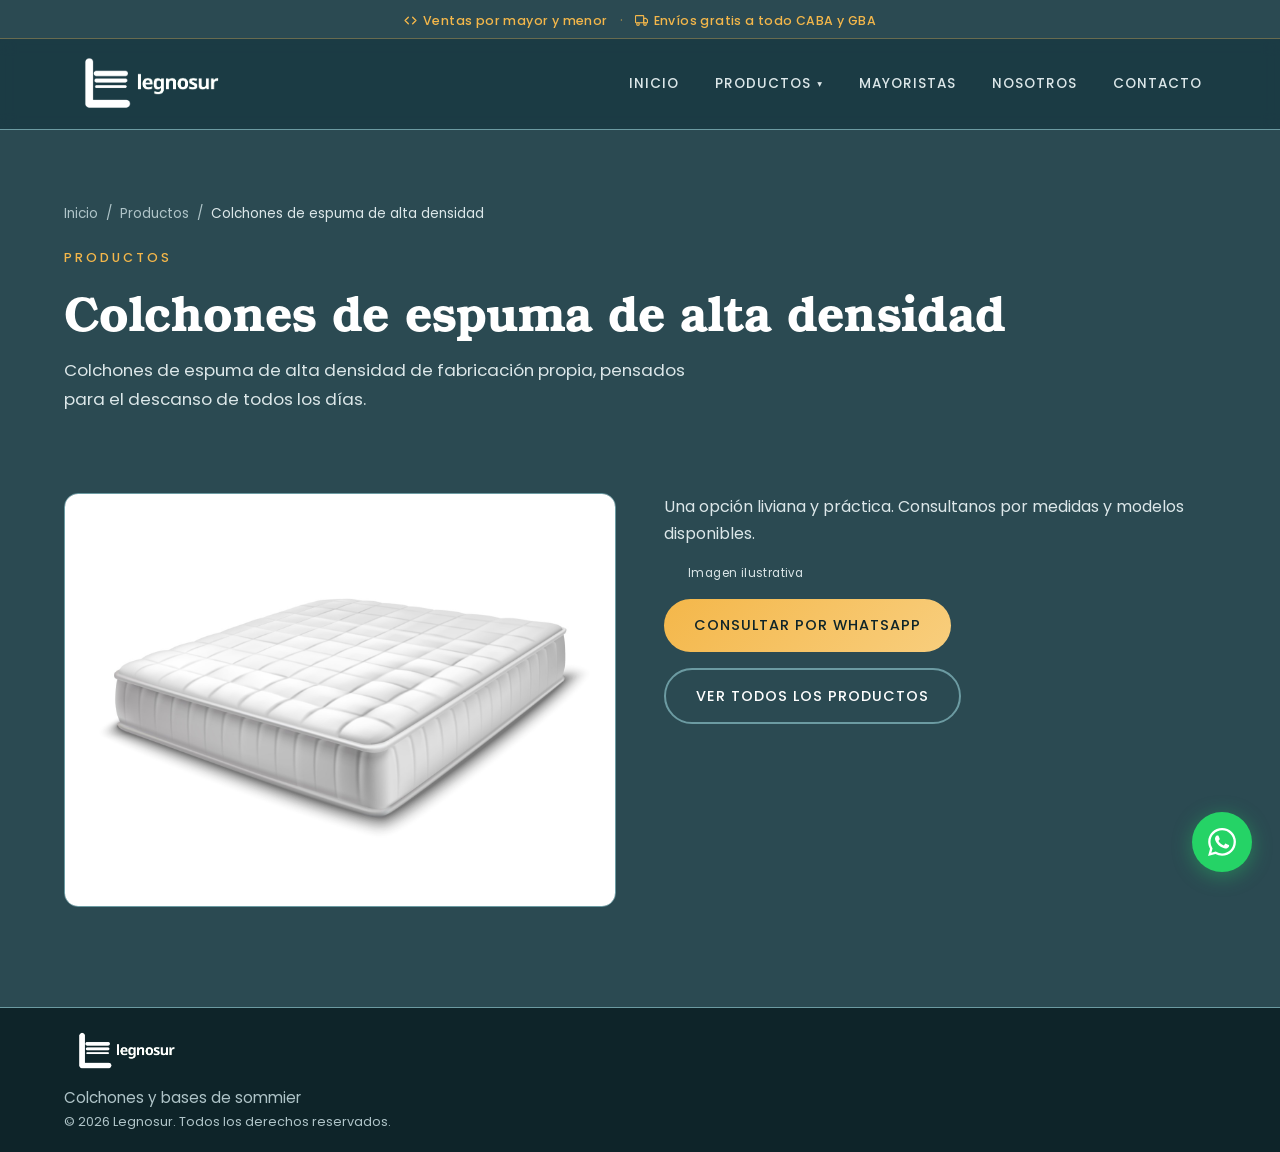
<file: productos/colchones/espuma/index.html>
<!DOCTYPE html>
<html lang="es">
<head>
    <meta charset="UTF-8">
    <meta name="viewport" content="width=device-width, initial-scale=1.0">
    <title>Colchones de espuma de alta densidad | Legnosur</title>
    <meta name="description" content="Colchones de espuma de alta densidad de fabricación propia . Consultá medidas y modelos por WhatsApp.">
    <meta property="og:title" content="Colchones de espuma de alta densidad | Legnosur">
    <meta property="og:description" content="Colchones de espuma de alta densidad de fabricación propia . Consultá medidas y modelos por WhatsApp.">
    <meta property="og:type" content="website">

    <!-- FAVICON (v3) -->
    <link rel="icon" type="image/png" sizes="96x96" href="/favicon-96x96.png?v=3">
    <link rel="apple-touch-icon" href="/apple-touch-icon.png?v=3">

    <link rel="stylesheet" href="/styles.css">
</head>
<body>

    <!-- TOP ANNOUNCEMENT BAR -->
    <div class="announce" id="announce" role="banner">
        <div class="announce__track">
            <div class="announce__content">
                <span class="announce__item">
                    <svg class="announce__icon" width="13" height="13" viewBox="0 0 24 24" fill="none" stroke="currentColor" stroke-width="2.5" stroke-linecap="round" stroke-linejoin="round"><path d="M16 18l6-6-6-6M8 6l-6 6 6 6"/></svg>
                    Ventas por mayor y menor
                </span>
                <span class="announce__dot" aria-hidden="true">·</span>
                <span class="announce__item">
                    <svg class="announce__icon" width="13" height="13" viewBox="0 0 24 24" fill="none" stroke="currentColor" stroke-width="2" stroke-linecap="round" stroke-linejoin="round"><rect x="1" y="3" width="15" height="13" rx="1"/><path d="M16 8h4l3 3v5h-7z"/><circle cx="5.5" cy="18.5" r="2.5"/><circle cx="18.5" cy="18.5" r="2.5"/></svg>
                    Envíos gratis a todo CABA y GBA
                </span>
            </div>
        </div>
    </div>

    <!-- NAV -->
    <header class="nav" id="nav">
        <div class="nav__container">
            <a href="/" class="nav__logo nav__logo--text">
                <img src="/assets/img/logo-legnosur-blanco-horizontal.png" alt="Legnosur" class="nav__logo-img" width="5000" height="1500">
            </a>
            <button class="nav__toggle" id="navToggle" aria-label="Menú" aria-expanded="false" aria-controls="navMenu">
                <span></span>
                <span></span>
                <span></span>
            </button>
            <nav class="nav__menu" id="navMenu">
                <a href="/" class="nav__link">Inicio</a>
                <div class="nav__item nav__item--dropdown">
                    <button type="button" class="nav__link nav__link--drop" id="prodToggle" aria-expanded="false" aria-haspopup="true" aria-controls="prodMenu">
                        Productos <span class="nav__caret" aria-hidden="true">▾</span>
                    </button>
                    <div class="nav__drop" id="prodMenu">
                        <a href="/productos/colchones/espuma/" class="nav__drop-link">Colchones de espuma de alta densidad</a>
                        <a href="/productos/colchones/resortes-biconicos/" class="nav__drop-link">Colchones de resortes bicónicos</a>
                        <a href="/productos/sommiers/" class="nav__drop-link">Sommiers</a>
                        <a href="/productos/" class="nav__drop-link nav__drop-link--all">Ver todos los productos</a>
                    </div>
                </div>
                <a href="/mayoristas/" class="nav__link">Mayoristas</a>
                <a href="/#nosotros" class="nav__link">Nosotros</a>
                <a href="/#contacto" class="nav__link">Contacto</a>
            </nav>
        </div>
    </header>

    <main>
        <section class="page-hero">
            <div class="container">
                <nav class="breadcrumb" aria-label="Ubicación">
                    <a href="/">Inicio</a>
                    <span aria-hidden="true">/</span>
                    <a href="/productos/">Productos</a>
                    <span aria-hidden="true">/</span>
                    <span aria-current="page">Colchones de espuma de alta densidad</span>
                </nav>
                <p class="section-kicker">Productos</p>
                <h1 class="page-hero__title">Colchones de espuma de alta densidad</h1>
                <!-- TODO: texto introductorio definitivo -->
                <p class="page-hero__text">Colchones de espuma de alta densidad de fabricación propia, pensados para el descanso de todos los días.</p>
            </div>
        </section>

        <section class="producto-detalle">
            <div class="container">
                <div class="producto-detalle__grid">
                    <div class="producto-detalle__media">
                        <!-- TODO: reemplazar por /assets/img/productos/espuma.jpg cuando esté la foto real -->
                        <img class="producto-detalle__img" src="/assets/img/productos/espuma.jpg" alt="Colchones de espuma de alta densidad">
                    </div>
                    <div class="producto-detalle__body">
                        <!-- TODO: descripción de la línea y modelos disponibles -->
                        <p>Una opción liviana y práctica. Consultanos por medidas y modelos disponibles.</p>
                        <p class="producto-card__caption">Imagen ilustrativa</p>
                        <div class="producto-detalle__actions">
                            <a href="https://wa.me/5491135466210?text=Hola%20Legnosur%2C%20quiero%20consultar%20por%20los%20colchones%20de%20espuma" target="_blank" rel="noopener" class="btn btn--primary">Consultar por WhatsApp</a>
                            <a href="/productos/" class="btn btn--outline">Ver todos los productos</a>
                        </div>
                    </div>
                </div>
            </div>
        </section>
    </main>

    <!-- FOOTER -->
    <footer class="footer">
        <div class="container">
            <div class="footer__grid">
                <div class="footer__brand">
                    <img src="/assets/img/logo-legnosur-blanco-horizontal.png" alt="Legnosur" class="footer__logo" width="5000" height="1500">
                    <p class="footer__tagline">Colchones y bases de sommier</p>
                </div>
                <div class="footer__contact">
                    
                </div>
            </div>
            <p class="footer__copy">&copy; 2026 Legnosur. Todos los derechos reservados.</p>
        </div>
    </footer>

    <!-- WhatsApp Flotante -->
    <a href="https://wa.me/5491135466210?text=Hola%20Legnosur%2C%20quiero%20recibir%20informaci%C3%B3n%20sobre%20sus%20productos" class="whatsapp-float" target="_blank" rel="noopener" aria-label="WhatsApp">
        <svg width="28" height="28" viewBox="0 0 24 24" fill="white"><path d="M17.472 14.382c-.297-.149-1.758-.867-2.03-.967-.273-.099-.471-.148-.67.15-.197.297-.767.966-.94 1.164-.173.199-.347.223-.644.075-.297-.15-1.255-.463-2.39-1.475-.883-.788-1.48-1.761-1.653-2.059-.173-.297-.018-.458.13-.606.134-.133.298-.347.446-.52.149-.174.198-.298.298-.497.099-.198.05-.371-.025-.52-.075-.149-.669-1.612-.916-2.207-.242-.579-.487-.5-.669-.51-.173-.008-.371-.01-.57-.01-.198 0-.52.074-.792.372-.272.297-1.04 1.016-1.04 2.479 0 1.462 1.065 2.875 1.213 3.074.149.198 2.096 3.2 5.077 4.487.709.306 1.262.489 1.694.625.712.227 1.36.195 1.871.118.571-.085 1.758-.719 2.006-1.413.248-.694.248-1.289.173-1.413-.074-.124-.272-.198-.57-.347m-5.421 7.403h-.004a9.87 9.87 0 01-5.031-1.378l-.361-.214-3.741.982.998-3.648-.235-.374a9.86 9.86 0 01-1.51-5.26c.001-5.45 4.436-9.884 9.888-9.884 2.64 0 5.122 1.03 6.988 2.898a9.825 9.825 0 012.893 6.994c-.003 5.45-4.437 9.884-9.885 9.884m8.413-18.297A11.815 11.815 0 0012.05 0C5.495 0 .16 5.335.157 11.892c0 2.096.547 4.142 1.588 5.945L.057 24l6.305-1.654a11.882 11.882 0 005.683 1.448h.005c6.554 0 11.89-5.335 11.893-11.893a11.821 11.821 0 00-3.48-8.413z"/></svg>
    </a>

    <script src="/main.js"></script>
</body>
</html>
</file>
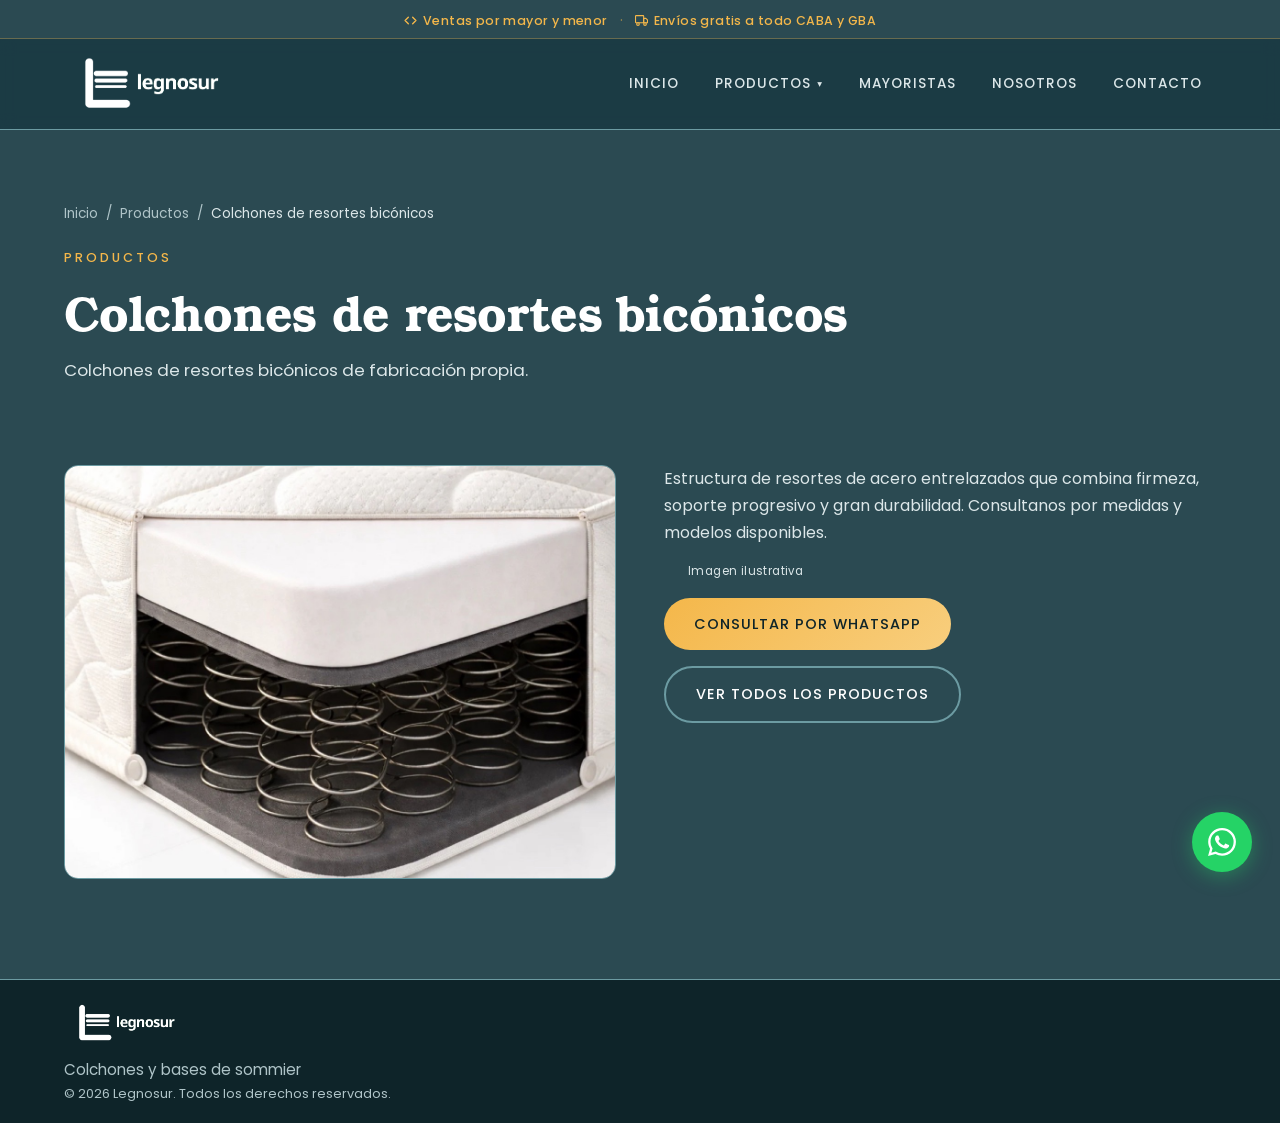
<file: productos/colchones/resortes-biconicos/index.html>
<!DOCTYPE html>
<html lang="es">
<head>
    <meta charset="UTF-8">
    <meta name="viewport" content="width=device-width, initial-scale=1.0">
    <title>Colchones de resortes bicónicos | Legnosur</title>
    <meta name="description" content="Colchones de resortes bicónicos de fabricación propia: firmeza, soporte progresivo y durabilidad. Consultá por WhatsApp.">
    <meta property="og:title" content="Colchones de resortes bicónicos | Legnosur">
    <meta property="og:description" content="Colchones de resortes bicónicos de fabricación propia: firmeza, soporte progresivo y durabilidad. Consultá por WhatsApp.">
    <meta property="og:type" content="website">

    <!-- FAVICON (v3) -->
    <link rel="icon" type="image/png" sizes="96x96" href="/favicon-96x96.png?v=3">
    <link rel="apple-touch-icon" href="/apple-touch-icon.png?v=3">

    <link rel="stylesheet" href="/styles.css">
</head>
<body>

    <!-- TOP ANNOUNCEMENT BAR -->
    <div class="announce" id="announce" role="banner">
        <div class="announce__track">
            <div class="announce__content">
                <span class="announce__item">
                    <svg class="announce__icon" width="13" height="13" viewBox="0 0 24 24" fill="none" stroke="currentColor" stroke-width="2.5" stroke-linecap="round" stroke-linejoin="round"><path d="M16 18l6-6-6-6M8 6l-6 6 6 6"/></svg>
                    Ventas por mayor y menor
                </span>
                <span class="announce__dot" aria-hidden="true">·</span>
                <span class="announce__item">
                    <svg class="announce__icon" width="13" height="13" viewBox="0 0 24 24" fill="none" stroke="currentColor" stroke-width="2" stroke-linecap="round" stroke-linejoin="round"><rect x="1" y="3" width="15" height="13" rx="1"/><path d="M16 8h4l3 3v5h-7z"/><circle cx="5.5" cy="18.5" r="2.5"/><circle cx="18.5" cy="18.5" r="2.5"/></svg>
                    Envíos gratis a todo CABA y GBA
                </span>
            </div>
        </div>
    </div>

    <!-- NAV -->
    <header class="nav" id="nav">
        <div class="nav__container">
            <a href="/" class="nav__logo nav__logo--text">
                <img src="/assets/img/logo-legnosur-blanco-horizontal.png" alt="Legnosur" class="nav__logo-img" width="5000" height="1500">
            </a>
            <button class="nav__toggle" id="navToggle" aria-label="Menú" aria-expanded="false" aria-controls="navMenu">
                <span></span>
                <span></span>
                <span></span>
            </button>
            <nav class="nav__menu" id="navMenu">
                <a href="/" class="nav__link">Inicio</a>
                <div class="nav__item nav__item--dropdown">
                    <button type="button" class="nav__link nav__link--drop" id="prodToggle" aria-expanded="false" aria-haspopup="true" aria-controls="prodMenu">
                        Productos <span class="nav__caret" aria-hidden="true">▾</span>
                    </button>
                    <div class="nav__drop" id="prodMenu">
                        <a href="/productos/colchones/espuma/" class="nav__drop-link">Colchones de espuma de alta densidad</a>
                        <a href="/productos/colchones/resortes-biconicos/" class="nav__drop-link">Colchones de resortes bicónicos</a>
                        <a href="/productos/sommiers/" class="nav__drop-link">Sommiers</a>
                        <a href="/productos/" class="nav__drop-link nav__drop-link--all">Ver todos los productos</a>
                    </div>
                </div>
                <a href="/mayoristas/" class="nav__link">Mayoristas</a>
                <a href="/#nosotros" class="nav__link">Nosotros</a>
                <a href="/#contacto" class="nav__link">Contacto</a>
            </nav>
        </div>
    </header>

    <main>
        <section class="page-hero">
            <div class="container">
                <nav class="breadcrumb" aria-label="Ubicación">
                    <a href="/">Inicio</a>
                    <span aria-hidden="true">/</span>
                    <a href="/productos/">Productos</a>
                    <span aria-hidden="true">/</span>
                    <span aria-current="page">Colchones de resortes bicónicos</span>
                </nav>
                <p class="section-kicker">Productos</p>
                <h1 class="page-hero__title">Colchones de resortes bicónicos</h1>
                <!-- TODO: texto introductorio definitivo -->
                <p class="page-hero__text">Colchones de resortes bicónicos de fabricación propia.</p>
            </div>
        </section>

        <section class="producto-detalle">
            <div class="container">
                <div class="producto-detalle__grid">
                    <div class="producto-detalle__media">
                        <!-- TODO: reemplazar por /assets/img/productos/resortes-biconicos.jpg cuando esté la foto real -->
                        <img class="producto-detalle__img" src="/assets/img/productos/resortes-biconicos.jpg" alt="Colchones de resortes bicónicos">
                    </div>
                    <div class="producto-detalle__body">
                        <!-- TODO: descripción de la línea y modelos disponibles -->
                        <p>Estructura de resortes de acero entrelazados que combina firmeza, soporte progresivo y gran durabilidad. Consultanos por medidas y modelos disponibles.</p>
                        <p class="producto-card__caption">Imagen ilustrativa</p>
                        <div class="producto-detalle__actions">
                            <a href="https://wa.me/5491135466210?text=Hola%20Legnosur%2C%20quiero%20consultar%20por%20los%20colchones%20de%20resortes%20bic%C3%B3nicos" target="_blank" rel="noopener" class="btn btn--primary">Consultar por WhatsApp</a>
                            <a href="/productos/" class="btn btn--outline">Ver todos los productos</a>
                        </div>
                    </div>
                </div>
            </div>
        </section>
    </main>

    <!-- FOOTER -->
    <footer class="footer">
        <div class="container">
            <div class="footer__grid">
                <div class="footer__brand">
                    <img src="/assets/img/logo-legnosur-blanco-horizontal.png" alt="Legnosur" class="footer__logo" width="5000" height="1500">
                    <p class="footer__tagline">Colchones y bases de sommier</p>
                </div>
                <div class="footer__contact">
                    
                </div>
            </div>
            <p class="footer__copy">&copy; 2026 Legnosur. Todos los derechos reservados.</p>
        </div>
    </footer>

    <!-- WhatsApp Flotante -->
    <a href="https://wa.me/5491135466210?text=Hola%20Legnosur%2C%20quiero%20recibir%20informaci%C3%B3n%20sobre%20sus%20productos" class="whatsapp-float" target="_blank" rel="noopener" aria-label="WhatsApp">
        <svg width="28" height="28" viewBox="0 0 24 24" fill="white"><path d="M17.472 14.382c-.297-.149-1.758-.867-2.03-.967-.273-.099-.471-.148-.67.15-.197.297-.767.966-.94 1.164-.173.199-.347.223-.644.075-.297-.15-1.255-.463-2.39-1.475-.883-.788-1.48-1.761-1.653-2.059-.173-.297-.018-.458.13-.606.134-.133.298-.347.446-.52.149-.174.198-.298.298-.497.099-.198.05-.371-.025-.52-.075-.149-.669-1.612-.916-2.207-.242-.579-.487-.5-.669-.51-.173-.008-.371-.01-.57-.01-.198 0-.52.074-.792.372-.272.297-1.04 1.016-1.04 2.479 0 1.462 1.065 2.875 1.213 3.074.149.198 2.096 3.2 5.077 4.487.709.306 1.262.489 1.694.625.712.227 1.36.195 1.871.118.571-.085 1.758-.719 2.006-1.413.248-.694.248-1.289.173-1.413-.074-.124-.272-.198-.57-.347m-5.421 7.403h-.004a9.87 9.87 0 01-5.031-1.378l-.361-.214-3.741.982.998-3.648-.235-.374a9.86 9.86 0 01-1.51-5.26c.001-5.45 4.436-9.884 9.888-9.884 2.64 0 5.122 1.03 6.988 2.898a9.825 9.825 0 012.893 6.994c-.003 5.45-4.437 9.884-9.885 9.884m8.413-18.297A11.815 11.815 0 0012.05 0C5.495 0 .16 5.335.157 11.892c0 2.096.547 4.142 1.588 5.945L.057 24l6.305-1.654a11.882 11.882 0 005.683 1.448h.005c6.554 0 11.89-5.335 11.893-11.893a11.821 11.821 0 00-3.48-8.413z"/></svg>
    </a>

    <script src="/main.js"></script>
</body>
</html>
</file>
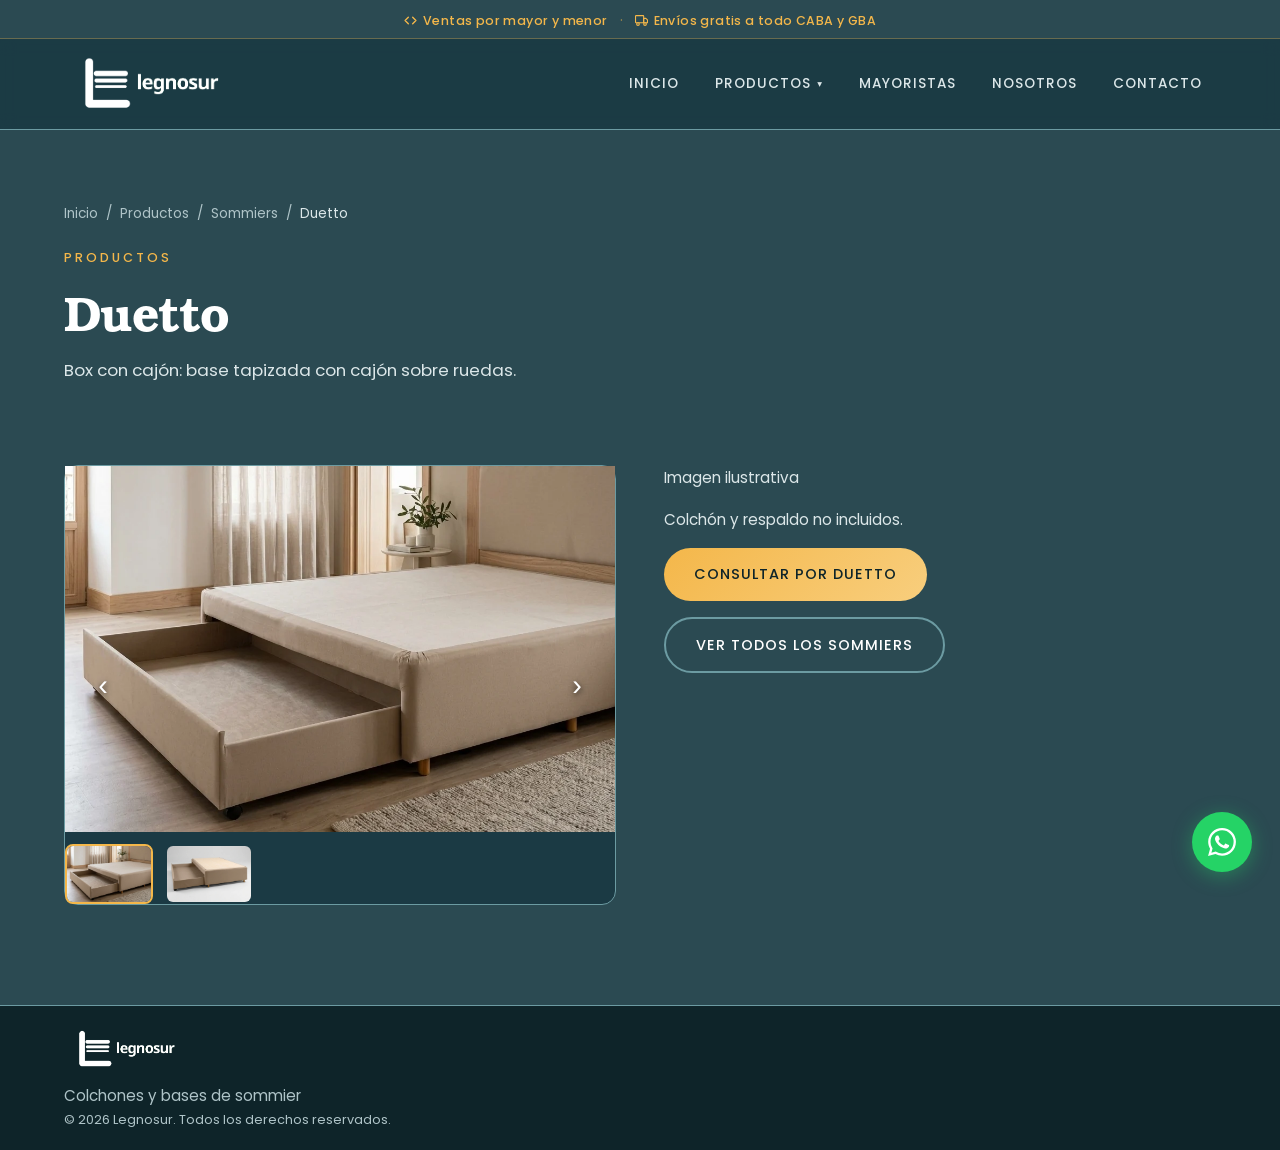
<file: productos/sommiers/duetto/index.html>
<!DOCTYPE html>
<html lang="es">
<head>
    <meta charset="UTF-8">
    <meta name="viewport" content="width=device-width, initial-scale=1.0">
    <title>Box con cajón Duetto | Legnosur</title>
    <meta name="description" content="Box con cajón Duetto de fabricación propia en Alejandro Korn: base tapizada con cajón sobre ruedas. Consultá medidas por WhatsApp.">
    <meta property="og:title" content="Box con cajón Duetto | Legnosur">
    <meta property="og:description" content="Box con cajón Duetto de fabricación propia en Alejandro Korn: base tapizada con cajón sobre ruedas. Consultá medidas por WhatsApp.">
    <meta property="og:type" content="website">
    <link rel="canonical" href="https://legnosur.com.ar/productos/sommiers/duetto/">

    <!-- FAVICON (v3) -->
    <link rel="icon" type="image/png" sizes="96x96" href="/favicon-96x96.png?v=3">
    <link rel="apple-touch-icon" href="/apple-touch-icon.png?v=3">

    <link rel="stylesheet" href="/styles.css">
</head>
<body>

    <!-- TOP ANNOUNCEMENT BAR -->
    <div class="announce" id="announce" role="banner">
        <div class="announce__track">
            <div class="announce__content">
                <span class="announce__item">
                    <svg class="announce__icon" width="13" height="13" viewBox="0 0 24 24" fill="none" stroke="currentColor" stroke-width="2.5" stroke-linecap="round" stroke-linejoin="round"><path d="M16 18l6-6-6-6M8 6l-6 6 6 6"/></svg>
                    Ventas por mayor y menor
                </span>
                <span class="announce__dot" aria-hidden="true">·</span>
                <span class="announce__item">
                    <svg class="announce__icon" width="13" height="13" viewBox="0 0 24 24" fill="none" stroke="currentColor" stroke-width="2" stroke-linecap="round" stroke-linejoin="round"><rect x="1" y="3" width="15" height="13" rx="1"/><path d="M16 8h4l3 3v5h-7z"/><circle cx="5.5" cy="18.5" r="2.5"/><circle cx="18.5" cy="18.5" r="2.5"/></svg>
                    Envíos gratis a todo CABA y GBA
                </span>
            </div>
        </div>
    </div>

    <!-- NAV -->
    <header class="nav" id="nav">
        <div class="nav__container">
            <a href="/" class="nav__logo nav__logo--text">
                <img src="/assets/img/logo-legnosur-blanco-horizontal.png" alt="Legnosur" class="nav__logo-img" width="5000" height="1500">
            </a>
            <button class="nav__toggle" id="navToggle" aria-label="Menú" aria-expanded="false" aria-controls="navMenu">
                <span></span>
                <span></span>
                <span></span>
            </button>
            <nav class="nav__menu" id="navMenu">
                <a href="/" class="nav__link">Inicio</a>
                <div class="nav__item nav__item--dropdown">
                    <button type="button" class="nav__link nav__link--drop" id="prodToggle" aria-expanded="false" aria-haspopup="true" aria-controls="prodMenu">
                        Productos <span class="nav__caret" aria-hidden="true">▾</span>
                    </button>
                    <div class="nav__drop" id="prodMenu">
                        <a href="/productos/colchones/espuma/" class="nav__drop-link">Colchones de espuma de alta densidad</a>
                        <a href="/productos/colchones/resortes-biconicos/" class="nav__drop-link">Colchones de resortes bicónicos</a>
                        <a href="/productos/sommiers/" class="nav__drop-link">Sommiers</a>
                        <a href="/productos/" class="nav__drop-link nav__drop-link--all">Ver todos los productos</a>
                    </div>
                </div>
                <a href="/mayoristas/" class="nav__link">Mayoristas</a>
                <a href="/#nosotros" class="nav__link">Nosotros</a>
                <a href="/#contacto" class="nav__link">Contacto</a>
            </nav>
        </div>
    </header>

    <main>
        <section class="page-hero">
            <div class="container">
                <nav class="breadcrumb" aria-label="Ubicación">
                    <a href="/">Inicio</a>
                    <span aria-hidden="true">/</span>
                    <a href="/productos/">Productos</a>
                    <span aria-hidden="true">/</span>
                    <a href="/productos/sommiers/">Sommiers</a>
                    <span aria-hidden="true">/</span>
                    <span aria-current="page">Duetto</span>
                </nav>
                <p class="section-kicker">Productos</p>
                <h1 class="page-hero__title">Duetto</h1>
                <!-- TODO: validar con el cliente -->
                <p class="page-hero__text">Box con cajón: base tapizada con cajón sobre ruedas.</p>
            </div>
        </section>

        <section class="producto-detalle">
            <div class="container">
                <div class="producto-detalle__grid">
                    <div class="producto-detalle__media producto-detalle__media--galeria">
                        <!-- Fotos ilustrativas. Para reemplazar por fotos reales: 1) poner las fotos definitivas en assets/img/productos/sommiers/ con estos mismos nombres (o cambiar los src de abajo), 2) actualizar los alt según el contenido real de cada foto y 3) sacar el texto "Imagen ilustrativa" de la descripción. Las miniaturas apuntan a los mismos archivos: si cambiás el nombre, actualizalas también. -->
                        <div class="galeria galeria--flechas-blancas" data-galeria>
                            <div class="galeria__viewport">
                                <figure class="galeria__slide is-active">
                                    <img class="galeria__img" src="/assets/img/productos/sommiers/duetto-ambiente.webp" alt="Box con cajón Duetto abierto en un dormitorio" width="1024" height="683">
                                </figure>
                                <figure class="galeria__slide">
                                    <img class="galeria__img" src="/assets/img/productos/sommiers/duetto-neutro.webp" alt="Box con cajón Duetto abierto sobre fondo claro" width="1024" height="683">
                                </figure>
                            </div>
                            <button class="galeria__nav galeria__nav--prev" type="button" aria-label="Foto anterior">&#8249;</button>
                            <button class="galeria__nav galeria__nav--next" type="button" aria-label="Foto siguiente">&#8250;</button>
                            <div class="galeria__thumbs" role="group" aria-label="Miniaturas de la galería">
                                <button class="galeria__thumb is-active" type="button" aria-label="Ver foto 1" aria-pressed="true">
                                    <img src="/assets/img/productos/sommiers/duetto-ambiente.webp" alt="" width="1024" height="683">
                                </button>
                                <button class="galeria__thumb" type="button" aria-label="Ver foto 2" aria-pressed="false">
                                    <img src="/assets/img/productos/sommiers/duetto-neutro.webp" alt="" width="1024" height="683">
                                </button>
                            </div>
                        </div>
                    </div>
                    <div class="producto-detalle__body">
                        <p class="producto-detalle__nota">Imagen ilustrativa</p>
                        <!-- TODO: validar con el cliente -->
                        <p class="producto-detalle__nota">Colchón y respaldo no incluidos.</p>
                        <!-- TODO: confirmar con el cliente: medidas y terminación. No agregar datos hasta tener la confirmación. -->
                        <div class="producto-detalle__actions">
                            <a href="https://wa.me/5491135466210?text=Hola%20Legnosur%2C%20quiero%20consultar%20por%20el%20box%20con%20caj%C3%B3n%20Duetto" target="_blank" rel="noopener" class="btn btn--primary">Consultar por Duetto</a>
                            <a href="/productos/sommiers/" class="btn btn--outline">Ver todos los sommiers</a>
                        </div>
                    </div>
                </div>
            </div>
        </section>
    </main>

    <!-- FOOTER -->
    <footer class="footer">
        <div class="container">
            <div class="footer__grid">
                <div class="footer__brand">
                    <img src="/assets/img/logo-legnosur-blanco-horizontal.png" alt="Legnosur" class="footer__logo" width="5000" height="1500">
                    <p class="footer__tagline">Colchones y bases de sommier</p>
                </div>
                <div class="footer__contact">
                    
                </div>
            </div>
            <p class="footer__copy">&copy; 2026 Legnosur. Todos los derechos reservados.</p>
        </div>
    </footer>

    <!-- WhatsApp Flotante -->
    <a href="https://wa.me/5491135466210?text=Hola%20Legnosur%2C%20quiero%20recibir%20informaci%C3%B3n%20sobre%20sus%20productos" class="whatsapp-float" target="_blank" rel="noopener" aria-label="WhatsApp">
        <svg width="28" height="28" viewBox="0 0 24 24" fill="white"><path d="M17.472 14.382c-.297-.149-1.758-.867-2.03-.967-.273-.099-.471-.148-.67.15-.197.297-.767.966-.94 1.164-.173.199-.347.223-.644.075-.297-.15-1.255-.463-2.39-1.475-.883-.788-1.48-1.761-1.653-2.059-.173-.297-.018-.458.13-.606.134-.133.298-.347.446-.52.149-.174.198-.298.298-.497.099-.198.05-.371-.025-.52-.075-.149-.669-1.612-.916-2.207-.242-.579-.487-.5-.669-.51-.173-.008-.371-.01-.57-.01-.198 0-.52.074-.792.372-.272.297-1.04 1.016-1.04 2.479 0 1.462 1.065 2.875 1.213 3.074.149.198 2.096 3.2 5.077 4.487.709.306 1.262.489 1.694.625.712.227 1.36.195 1.871.118.571-.085 1.758-.719 2.006-1.413.248-.694.248-1.289.173-1.413-.074-.124-.272-.198-.57-.347m-5.421 7.403h-.004a9.87 9.87 0 01-5.031-1.378l-.361-.214-3.741.982.998-3.648-.235-.374a9.86 9.86 0 01-1.51-5.26c.001-5.45 4.436-9.884 9.888-9.884 2.64 0 5.122 1.03 6.988 2.898a9.825 9.825 0 012.893 6.994c-.003 5.45-4.437 9.884-9.885 9.884m8.413-18.297A11.815 11.815 0 0012.05 0C5.495 0 .16 5.335.157 11.892c0 2.096.547 4.142 1.588 5.945L.057 24l6.305-1.654a11.882 11.882 0 005.683 1.448h.005c6.554 0 11.89-5.335 11.893-11.893a11.821 11.821 0 00-3.48-8.413z"/></svg>
    </a>

    <script src="/main.js"></script>
    <script src="/gallery.js"></script>
</body>
</html>
</file>
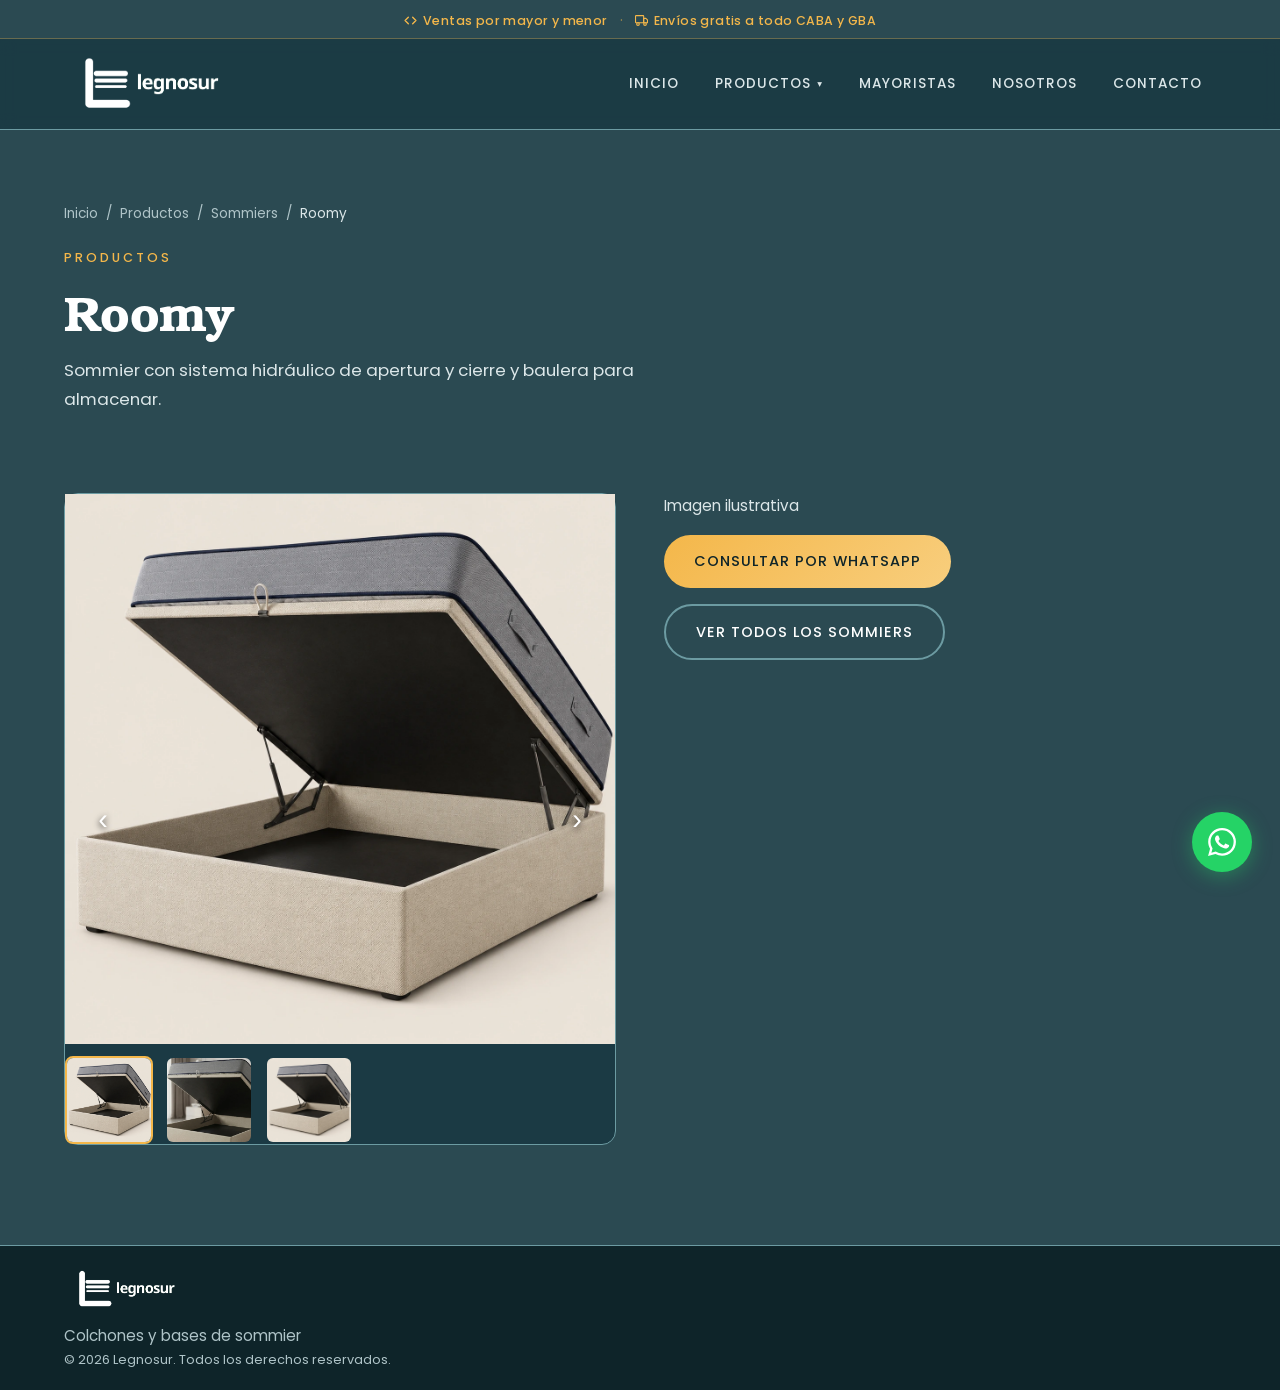
<file: productos/sommiers/roomy/index.html>
<!DOCTYPE html>
<html lang="es">
<head>
    <meta charset="UTF-8">
    <meta name="viewport" content="width=device-width, initial-scale=1.0">
    <title>Sommier Roomy | Legnosur</title>
    <meta name="description" content="Sommier con sistema hidráulico de apertura y cierre y baulera para almacenar. Consultá medidas por WhatsApp.">
    <meta property="og:title" content="Sommier Roomy | Legnosur">
    <meta property="og:description" content="Sommier con sistema hidráulico de apertura y cierre y baulera para almacenar. Consultá medidas por WhatsApp.">
    <meta property="og:type" content="website">
    <link rel="canonical" href="https://legnosur.com.ar/productos/sommiers/roomy/">

    <!-- FAVICON (v3) -->
    <link rel="icon" type="image/png" sizes="96x96" href="/favicon-96x96.png?v=3">
    <link rel="apple-touch-icon" href="/apple-touch-icon.png?v=3">

    <link rel="stylesheet" href="/styles.css">
</head>
<body>

    <!-- TOP ANNOUNCEMENT BAR -->
    <div class="announce" id="announce" role="banner">
        <div class="announce__track">
            <div class="announce__content">
                <span class="announce__item">
                    <svg class="announce__icon" width="13" height="13" viewBox="0 0 24 24" fill="none" stroke="currentColor" stroke-width="2.5" stroke-linecap="round" stroke-linejoin="round"><path d="M16 18l6-6-6-6M8 6l-6 6 6 6"/></svg>
                    Ventas por mayor y menor
                </span>
                <span class="announce__dot" aria-hidden="true">·</span>
                <span class="announce__item">
                    <svg class="announce__icon" width="13" height="13" viewBox="0 0 24 24" fill="none" stroke="currentColor" stroke-width="2" stroke-linecap="round" stroke-linejoin="round"><rect x="1" y="3" width="15" height="13" rx="1"/><path d="M16 8h4l3 3v5h-7z"/><circle cx="5.5" cy="18.5" r="2.5"/><circle cx="18.5" cy="18.5" r="2.5"/></svg>
                    Envíos gratis a todo CABA y GBA
                </span>
            </div>
        </div>
    </div>

    <!-- NAV -->
    <header class="nav" id="nav">
        <div class="nav__container">
            <a href="/" class="nav__logo nav__logo--text">
                <img src="/assets/img/logo-legnosur-blanco-horizontal.png" alt="Legnosur" class="nav__logo-img" width="5000" height="1500">
            </a>
            <button class="nav__toggle" id="navToggle" aria-label="Menú" aria-expanded="false" aria-controls="navMenu">
                <span></span>
                <span></span>
                <span></span>
            </button>
            <nav class="nav__menu" id="navMenu">
                <a href="/" class="nav__link">Inicio</a>
                <div class="nav__item nav__item--dropdown">
                    <button type="button" class="nav__link nav__link--drop" id="prodToggle" aria-expanded="false" aria-haspopup="true" aria-controls="prodMenu">
                        Productos <span class="nav__caret" aria-hidden="true">▾</span>
                    </button>
                    <div class="nav__drop" id="prodMenu">
                        <a href="/productos/colchones/espuma/" class="nav__drop-link">Colchones de espuma de alta densidad</a>
                        <a href="/productos/colchones/resortes-biconicos/" class="nav__drop-link">Colchones de resortes bicónicos</a>
                        <a href="/productos/sommiers/" class="nav__drop-link">Sommiers</a>
                        <a href="/productos/" class="nav__drop-link nav__drop-link--all">Ver todos los productos</a>
                    </div>
                </div>
                <a href="/mayoristas/" class="nav__link">Mayoristas</a>
                <a href="/#nosotros" class="nav__link">Nosotros</a>
                <a href="/#contacto" class="nav__link">Contacto</a>
            </nav>
        </div>
    </header>

    <main>
        <section class="page-hero">
            <div class="container">
                <nav class="breadcrumb" aria-label="Ubicación">
                    <a href="/">Inicio</a>
                    <span aria-hidden="true">/</span>
                    <a href="/productos/">Productos</a>
                    <span aria-hidden="true">/</span>
                    <a href="/productos/sommiers/">Sommiers</a>
                    <span aria-hidden="true">/</span>
                    <span aria-current="page">Roomy</span>
                </nav>
                <p class="section-kicker">Productos</p>
                <h1 class="page-hero__title">Roomy</h1>
                <p class="page-hero__text">Sommier con sistema hidráulico de apertura y cierre y baulera para almacenar.</p>
            </div>
        </section>

        <section class="producto-detalle">
            <div class="container">
                <div class="producto-detalle__grid">
                    <div class="producto-detalle__media producto-detalle__media--galeria">
                        <!-- Fotos 2 y 3 ilustrativas. Para reemplazarlas por fotos reales: 1) poner las fotos definitivas en assets/img/productos/sommiers/ con estos mismos nombres (o cambiar los src de abajo), 2) actualizar los alt según el contenido real de cada foto y 3) sacar el texto "Imagen ilustrativa" de la descripción. La foto 1 es real. Las miniaturas apuntan a los mismos archivos: si cambiás el nombre, actualizalas también. -->
                        <div class="galeria galeria--cuadrada galeria--flechas-blancas" data-galeria>
                            <div class="galeria__viewport">
                                <figure class="galeria__slide is-active">
                                    <img class="galeria__img" src="/assets/img/productos/sommier-roomy.webp" alt="Sommier Roomy con sistema hidráulico y baulera" width="1254" height="1254">
                                </figure>
                                <figure class="galeria__slide">
                                    <img class="galeria__img" src="/assets/img/productos/sommiers/roomy-ilustrativa-ambiente.webp" alt="Sommier Roomy con el baúl abierto en un dormitorio" width="928" height="619">
                                </figure>
                                <figure class="galeria__slide">
                                    <img class="galeria__img" src="/assets/img/productos/sommiers/roomy-ilustrativa-neutro.webp" alt="Sommier Roomy con el baúl abierto sobre fondo claro" width="1200" height="800">
                                </figure>
                            </div>
                            <button class="galeria__nav galeria__nav--prev" type="button" aria-label="Foto anterior">&#8249;</button>
                            <button class="galeria__nav galeria__nav--next" type="button" aria-label="Foto siguiente">&#8250;</button>
                            <div class="galeria__thumbs" role="group" aria-label="Miniaturas de la galería">
                                <button class="galeria__thumb is-active" type="button" aria-label="Ver foto 1" aria-pressed="true">
                                    <img src="/assets/img/productos/sommier-roomy.webp" alt="" width="1254" height="1254">
                                </button>
                                <button class="galeria__thumb" type="button" aria-label="Ver foto 2" aria-pressed="false">
                                    <img src="/assets/img/productos/sommiers/roomy-ilustrativa-ambiente.webp" alt="" width="928" height="619">
                                </button>
                                <button class="galeria__thumb" type="button" aria-label="Ver foto 3" aria-pressed="false">
                                    <img src="/assets/img/productos/sommiers/roomy-ilustrativa-neutro.webp" alt="" width="1200" height="800">
                                </button>
                            </div>
                        </div>
                    </div>
                    <div class="producto-detalle__body">
                        <p class="producto-detalle__nota">Imagen ilustrativa</p>
                        <!-- TODO: confirmar con el cliente medidas, terminación y si el conjunto incluye colchón -->
                        <div class="producto-detalle__actions">
                            <a href="https://wa.me/5491135466210?text=Hola%20Legnosur%2C%20quiero%20consultar%20por%20el%20sommier%20Roomy" target="_blank" rel="noopener" class="btn btn--primary">Consultar por WhatsApp</a>
                            <a href="/productos/sommiers/" class="btn btn--outline">Ver todos los sommiers</a>
                        </div>
                    </div>
                </div>
            </div>
        </section>
    </main>

    <!-- FOOTER -->
    <footer class="footer">
        <div class="container">
            <div class="footer__grid">
                <div class="footer__brand">
                    <img src="/assets/img/logo-legnosur-blanco-horizontal.png" alt="Legnosur" class="footer__logo" width="5000" height="1500">
                    <p class="footer__tagline">Colchones y bases de sommier</p>
                </div>
                <div class="footer__contact">
                    
                </div>
            </div>
            <p class="footer__copy">&copy; 2026 Legnosur. Todos los derechos reservados.</p>
        </div>
    </footer>

    <!-- WhatsApp Flotante -->
    <a href="https://wa.me/5491135466210?text=Hola%20Legnosur%2C%20quiero%20recibir%20informaci%C3%B3n%20sobre%20sus%20productos" class="whatsapp-float" target="_blank" rel="noopener" aria-label="WhatsApp">
        <svg width="28" height="28" viewBox="0 0 24 24" fill="white"><path d="M17.472 14.382c-.297-.149-1.758-.867-2.03-.967-.273-.099-.471-.148-.67.15-.197.297-.767.966-.94 1.164-.173.199-.347.223-.644.075-.297-.15-1.255-.463-2.39-1.475-.883-.788-1.48-1.761-1.653-2.059-.173-.297-.018-.458.13-.606.134-.133.298-.347.446-.52.149-.174.198-.298.298-.497.099-.198.05-.371-.025-.52-.075-.149-.669-1.612-.916-2.207-.242-.579-.487-.5-.669-.51-.173-.008-.371-.01-.57-.01-.198 0-.52.074-.792.372-.272.297-1.04 1.016-1.04 2.479 0 1.462 1.065 2.875 1.213 3.074.149.198 2.096 3.2 5.077 4.487.709.306 1.262.489 1.694.625.712.227 1.36.195 1.871.118.571-.085 1.758-.719 2.006-1.413.248-.694.248-1.289.173-1.413-.074-.124-.272-.198-.57-.347m-5.421 7.403h-.004a9.87 9.87 0 01-5.031-1.378l-.361-.214-3.741.982.998-3.648-.235-.374a9.86 9.86 0 01-1.51-5.26c.001-5.45 4.436-9.884 9.888-9.884 2.64 0 5.122 1.03 6.988 2.898a9.825 9.825 0 012.893 6.994c-.003 5.45-4.437 9.884-9.885 9.884m8.413-18.297A11.815 11.815 0 0012.05 0C5.495 0 .16 5.335.157 11.892c0 2.096.547 4.142 1.588 5.945L.057 24l6.305-1.654a11.882 11.882 0 005.683 1.448h.005c6.554 0 11.89-5.335 11.893-11.893a11.821 11.821 0 00-3.48-8.413z"/></svg>
    </a>

    <script src="/main.js"></script>
    <script src="/gallery.js"></script>
</body>
</html>
</file>
<file: styles.css>
/* =========================================
   LEGNOSUR - Bases de Sommier & Colchones
   Paleta: Grey Azure + Ámbar sobre azul profundo
   Tipografía: TeX Gyre Bonum (títulos) + Poppins (texto)
   ========================================= */

/* --- FONT-FACE: TeX Gyre Bonum (GUST, self-hosted) --- */
@font-face {
    font-family: 'TeX Gyre Bonum';
    src: url('assets/fonts/texgyrebonum-regular.otf') format('opentype');
    font-weight: 400;
    font-style: normal;
    font-display: swap;
}
@font-face {
    font-family: 'TeX Gyre Bonum';
    src: url('assets/fonts/texgyrebonum-bold.otf') format('opentype');
    font-weight: 700;
    font-style: normal;
    font-display: swap;
}

/* --- FONT-FACE: Poppins (self-hosted, Google Fonts) --- */
@font-face {
    font-family: 'Poppins';
    src: url('assets/fonts/poppins-300.woff2') format('woff2');
    font-weight: 300;
    font-style: normal;
    font-display: swap;
}
@font-face {
    font-family: 'Poppins';
    src: url('assets/fonts/poppins-400.woff2') format('woff2');
    font-weight: 400;
    font-style: normal;
    font-display: swap;
}
@font-face {
    font-family: 'Poppins';
    src: url('assets/fonts/poppins-500.woff2') format('woff2');
    font-weight: 500;
    font-style: normal;
    font-display: swap;
}

:root {
    /* Grey Azure de marca: acentos, barra superior, bordes, detalles */
    --azure: #719196;
    --azure-light: #A9C0C3;

    /* Fondos: azul profundo de la misma familia (contraste AA) */
    --dark: #2B4A52;
    --dark-soft: #24474F;
    --dark-card: #1B3A44;
    --dark-border: #6C9BA2;

    /* Teal profundo propuesto (nuevo, todavía sin uso) */
    --teal-profundo: #2E4A4F;

    /* Texto */
    --white: #FFFFFF;
    --gray: #DCE7E9;
    --gray-soft: #AFC4C8;

    /* Acento */
    --gold: #F4B74A;
    --gold-light: #F8CE7D;

    /* Tinta: texto sobre superficies claras / texto sobre ámbar */
    --ink: #0E2429;

    --font-display: 'TeX Gyre Bonum', Georgia, 'Times New Roman', serif;
    --font-sans: 'Poppins', system-ui, -apple-system, 'Segoe UI', sans-serif;

    --radius: 14px;
    --transition: 0.3s cubic-bezier(0.4, 0, 0.2, 1);

    --container-max: 1200px;
    --container-pad: 24px;
}

*, *::before, *::after {
    margin: 0;
    padding: 0;
    box-sizing: border-box;
}

html {
    scroll-behavior: smooth;
    scroll-padding-top: 200px;
}

body {
    font-family: var(--font-sans);
    color: var(--gray);
    background: var(--dark);
    line-height: 1.7;
    -webkit-font-smoothing: antialiased;
}

img { max-width: 100%; display: block; }
a { text-decoration: none; color: inherit; transition: var(--transition); }
ul { list-style: none; }

a:focus-visible,
button:focus-visible {
    outline: 2px solid var(--gold);
    outline-offset: 3px;
    border-radius: 4px;
}

.container {
    max-width: var(--container-max);
    margin: 0 auto;
    padding: 0 var(--container-pad);
}

/* --- TOP ANNOUNCEMENT BAR --- */
/* Fondo azul profundo (--dark) para que el texto ocre se lea: #F4B74A sobre
   #2B4A52 da 5.32:1, que cumple AA. Sobre --azure (#719196) solo daría 1.89:1. */
.announce {
    position: relative;
    z-index: 1100;
    background: var(--dark);
    border-bottom: 1px solid rgba(244, 183, 74, 0.30);
    overflow: hidden;
    transition: transform 0.3s ease;
}

.announce__track {
    max-width: var(--container-max);
    margin: 0 auto;
    padding: 7px var(--container-pad) 3.5px;
}

.announce__content {
    display: flex;
    align-items: center;
    justify-content: center;
    gap: 12px;
    flex-wrap: wrap;
    text-align: center;
}

.announce__item {
    display: inline-flex;
    align-items: center;
    gap: 6px;
    font-size: 0.78rem;
    font-weight: 500;
    letter-spacing: 0.4px;
    color: var(--gold);
    white-space: nowrap;
}

.announce__icon { color: var(--gold); flex-shrink: 0; }

.announce__dot { color: rgba(244, 183, 74, 0.50); }

/* --- NAV --- */
.nav {
    position: sticky;
    top: 0;
    left: 0;
    right: 0;
    z-index: 1000;
    margin-top: 0;
    padding-top: 0;
    background: rgba(27, 58, 68, 0.92);
    backdrop-filter: blur(8px);
    border-bottom: 1px solid var(--dark-border);
    transition: transform 0.3s ease;
}

.nav--hidden {
    transform: translateY(-100%);
}

.announce--hidden {
    transform: translateY(-100%);
}

.nav__container {
    max-width: var(--container-max);
    margin: 0 auto;
    padding: 0 var(--container-pad);
    display: flex;
    align-items: center;
    justify-content: space-between;
    min-height: 90px;
}

.nav__logo {
    font-family: var(--font-sans);
    display: inline-flex;
    flex-direction: column;
    align-items: flex-start;
    line-height: 1.1;
}

.nav__logo-img {
    height: 67px;
    width: auto;
    max-width: 308px;
    object-fit: contain;
    object-position: left center;
    background: none;
    box-shadow: none;
}

.nav__logo-slogan {
    display: none;
}

.nav__menu {
    display: flex;
    align-items: center;
    gap: 8px;
}

.nav__link {
    padding: 8px 14px;
    font-size: 0.85rem;
    font-weight: 500;
    letter-spacing: 1px;
    text-transform: uppercase;
    color: var(--gray);
    border-radius: 6px;
}

.nav__link:hover { color: var(--white); }

.nav__link--cta {
    background: linear-gradient(135deg, var(--gold), var(--gold-light));
    color: var(--ink) !important;
    font-weight: 500;
    padding: 10px 22px;
    border-radius: 999px;
}

.nav__link--cta:hover { transform: translateY(-1px); box-shadow: 0 4px 18px rgba(244,183,74,0.35); }

.nav__toggle {
    display: none;
    flex-direction: column;
    gap: 5px;
    background: none;
    border: none;
    cursor: pointer;
    padding: 8px;
    min-width: 44px;
    min-height: 44px;
    align-items: center;
    justify-content: center;
    position: relative;
    z-index: 1001;
}

.nav__toggle span { display: block; width: 24px; height: 2px; background: var(--white); border-radius: 2px; transition: var(--transition); }

.nav__toggle.active span:nth-child(1) { transform: rotate(45deg) translate(5px, 5px); }
.nav__toggle.active span:nth-child(2) { opacity: 0; }
.nav__toggle.active span:nth-child(3) { transform: rotate(-45deg) translate(5px, -5px); }

/* --- NAV: ITEM CON DESPLEGABLE (Productos) --- */
.nav__item--dropdown {
    position: relative;
    display: flex;
    align-items: center;
}

.nav__link--drop {
    font-family: var(--font-sans);
    background: none;
    border: none;
    cursor: pointer;
    display: inline-flex;
    align-items: center;
    gap: 6px;
}

.nav__caret {
    font-size: 0.7em;
    line-height: 1;
    transition: transform var(--transition);
}

.nav__item--dropdown.is-open .nav__caret { transform: rotate(180deg); }

.nav__drop {
    position: absolute;
    top: calc(100% + 8px);
    left: 0;
    min-width: 280px;
    display: flex;
    flex-direction: column;
    gap: 2px;
    padding: 8px;
    background: var(--dark-card);
    border: 1px solid var(--dark-border);
    border-radius: var(--radius);
    box-shadow: 0 20px 50px rgba(0, 0, 0, 0.5);
    opacity: 0;
    visibility: hidden;
    transform: translateY(-6px);
    transition: var(--transition);
    z-index: 1002;
}

.nav__item--dropdown.is-open .nav__drop {
    opacity: 1;
    visibility: visible;
    transform: translateY(0);
}

.nav__drop-link {
    display: flex;
    align-items: center;
    min-height: 44px;
    padding: 10px 14px;
    font-size: 0.9rem;
    color: var(--gray);
    border-radius: 8px;
    white-space: nowrap;
}

.nav__drop-link:hover,
.nav__drop-link:focus-visible {
    background: var(--dark-soft);
    color: var(--white);
}

.nav__drop-link--all {
    margin-top: 4px;
    padding-top: 12px;
    color: var(--gold);
    border-top: 1px solid var(--dark-border);
    border-radius: 0 0 8px 8px;
}

/* --- HERO --- */
.hero {
    min-height: 100vh;
    display: flex;
    align-items: center;
    position: relative;
    padding: 160px 0 80px;
    background: linear-gradient(140deg, #24474F 0%, #2B4A52 45%, #33565E 100%);
    overflow: hidden;
}

.hero__bg {
    position: absolute;
    top: 0;
    left: 0;
    right: 0;
    bottom: 0;
    overflow: hidden;
    pointer-events: none;
    z-index: 0;
}

.hero__bg-img {
    width: 100%;
    height: 100%;
    object-fit: cover;
    object-position: center;
    opacity: 0.5;
}

@media (min-width: 769px) {
    .hero__bg::after {
        content: '';
        position: absolute;
        top: 0;
        left: 0;
        right: 0;
        bottom: 0;
        background: linear-gradient(90deg, rgba(10,28,33,0.88) 0%, rgba(10,28,33,0.40) 55%, transparent 100%);
    }
}

.hero__inner {
    width: 100%;
    max-width: var(--container-max);
    margin: 0 auto;
    padding: 0 var(--container-pad);
    position: relative;
    z-index: 2;
}

.hero__content { max-width: 720px; }

.hero__kicker {
    font-size: 0.8rem;
    font-weight: 500;
    letter-spacing: 3px;
    text-transform: uppercase;
    color: var(--gold);
    margin-bottom: 24px;
}

.hero__title {
    font-family: var(--font-display);
    font-size: clamp(2.4rem, 6vw, 4rem);
    line-height: 1.12;
    color: var(--white);
    font-weight: 700;
    letter-spacing: -0.015em;
    margin-bottom: 24px;
}

.hero__accent {
    color: var(--gold);
}

.hero__subtitle {
    font-size: 1.15rem;
    font-weight: 500;
    color: var(--gray);
    max-width: 560px;
    margin-bottom: 40px;
}

.hero__actions { display: flex; gap: 16px; flex-wrap: wrap; }

/* --- BENEFICIOS --- */
.beneficios {
    padding: 8px 0 72px;
    background:
        linear-gradient(180deg, rgba(27,58,68,0.65) 0%, rgba(27,58,68,0) 100%),
        var(--dark);
}

.beneficios__grid {
    display: grid;
    grid-template-columns: repeat(4, 1fr);
    gap: 16px;
}

.beneficio {
    display: flex;
    flex-direction: column;
    align-items: center;
    text-align: center;
    gap: 12px;
    padding: 36px 16px 8px;
}

.beneficio__icon {
    display: flex;
    align-items: center;
    justify-content: center;
    width: 46px;
    height: 46px;
    color: var(--gold);
    border: 1px solid rgba(244, 183, 74, 0.40);
    background: rgba(244, 183, 74, 0.08);
    border-radius: 50%;
    padding: 10px;
}

.beneficio__title {
    font-family: var(--font-display);
    font-size: 1.05rem;
    font-weight: 700;
    color: var(--white);
    line-height: 1.3;
}

.beneficio__text {
    font-size: 0.85rem;
    color: var(--gray-soft);
    line-height: 1.5;
    max-width: 230px;
}

/* --- BUTTONS --- */
.btn {
    display: inline-flex;
    align-items: center;
    justify-content: center;
    padding: 14px 30px;
    font-family: var(--font-sans);
    font-size: 0.9rem;
    font-weight: 500;
    letter-spacing: 1px;
    text-transform: uppercase;
    border-radius: 999px;
    border: none;
    cursor: pointer;
    transition: var(--transition);
}

.btn--primary {
    background: linear-gradient(135deg, var(--gold), var(--gold-light));
    color: var(--ink);
}

.btn--primary:hover { transform: translateY(-2px); box-shadow: 0 8px 28px rgba(244,183,74,0.4); }

.btn--outline {
    background: transparent;
    color: var(--white);
    border: 2px solid var(--dark-border);
}

.btn--outline:hover { border-color: var(--gold); color: var(--gold); }

/* --- SECTION HEAD --- */
.section-head { margin-bottom: 56px; }

.section-kicker {
    font-size: 0.8rem;
    font-weight: 500;
    letter-spacing: 3px;
    text-transform: uppercase;
    color: var(--gold);
    margin-bottom: 14px;
}

.section-title {
    font-family: var(--font-display);
    font-size: clamp(2rem, 4vw, 3rem);
    font-weight: 700;
    letter-spacing: -0.015em;
    color: var(--white);
    line-height: 1.2;
}

.section-title__accent {
    color: var(--gold);
}

/* --- NOSOTROS --- */
.nosotros {
    padding: 100px 0;
    position: relative;
    background:
        linear-gradient(rgba(14, 36, 41, 0.86), rgba(14, 36, 41, 0.88)),
        url('assets/img/madera.jpg') center / cover no-repeat;
}

.nosotros__body {
    display: grid;
    grid-template-columns: 1.2fr 0.8fr;
    gap: 64px;
    align-items: start;
}

.nosotros__col { min-width: 0; }

.nosotros__text p { font-size: 1.05rem; margin-bottom: 20px; color: var(--gray); }
.nosotros__text strong { color: var(--white); font-weight: 600; }
.nosotros__text em { color: var(--gold); font-style: normal; }

.nosotros__card {
    background: var(--dark-card);
    border: 1px solid var(--dark-border);
    border-radius: var(--radius);
    padding: 40px 32px;
    display: flex;
    flex-direction: column;
    gap: 32px;
}

.stat { display: flex; flex-direction: column; gap: 4px; }

.stat__num {
    font-family: var(--font-display);
    font-size: 2.4rem;
    font-weight: 700;
    color: var(--gold);
}

.stat__label { font-size: 0.85rem; color: var(--gray-soft); }

/* --- PRODUCTOS --- */
.productos { padding: 100px 0; background: var(--dark-soft); }

.productos__grid {
    display: grid;
    grid-template-columns: repeat(4, 1fr);
    grid-auto-rows: 1fr;
    gap: 32px;
}

.productos__grid--tres {
    grid-template-columns: repeat(3, 1fr);
}

.producto-card {
    display: flex;
    flex-direction: column;
    background: var(--dark-card);
    border: 1px solid var(--dark-border);
    border-radius: var(--radius);
    overflow: hidden;
    transition: var(--transition);
}

.producto-card:hover { transform: translateY(-4px); border-color: var(--gold); box-shadow: 0 20px 50px rgba(0,0,0,0.5); }

.producto-card__img { aspect-ratio: 4/3; background: var(--dark-soft); flex-shrink: 0; }

.producto-card__img--cuadrado { aspect-ratio: 1/1; }

.producto-card__photo {
    width: 100%;
    height: 100%;
    object-fit: cover;
    display: block;
    transition: transform 0.5s ease;
}

.producto-card:hover .producto-card__photo { transform: scale(1.05); }

.producto-card__placeholder {
    width: 100%;
    height: 100%;
    display: flex;
    align-items: center;
    justify-content: center;
    background: linear-gradient(140deg, #2F525A, #24474F);
    color: var(--gray-soft);
    font-size: 0.85rem;
    letter-spacing: 1px;
    text-transform: uppercase;
}

.producto-card__title {
    font-family: var(--font-display);
    font-size: 1.4rem;
    font-weight: 700;
    color: var(--white);
    margin: 24px 24px 8px;
}

.producto-card__text { font-size: 0.95rem; color: var(--gray); padding: 0 24px; }

.producto-card__actions {
    display: flex;
    align-items: center;
    margin-top: auto;
    padding: 16px 24px 28px;
}

.producto-card__asterisk {
    color: var(--gold);
    font-size: 0.55em;
    vertical-align: super;
    margin-left: 2px;
}

.productos__nota {
    font-size: 0.8rem;
    color: var(--gray-soft);
    padding: 0 24px;
    margin-top: 6px;
}

.producto-card__caption {
    font-size: 0.72rem;
    letter-spacing: 0.4px;
    color: var(--gray-soft);
    padding: 0 24px;
    margin-top: 8px;
}

/* --- MARCAS --- */
.marcas { padding: 100px 0; background: var(--dark); text-align: center; }

.marcas .section-head { text-align: center; }

.marcas__text {
    max-width: 640px;
    margin: 0 auto 48px;
    font-size: 1.05rem;
    color: var(--gray);
}

.marcas__logos {
    display: flex;
    justify-content: center;
    align-items: center;
    gap: 48px;
    flex-wrap: wrap;
}

.marcas__logo {
    width: 160px;
    height: 56px;
    object-fit: contain;
    opacity: 0.85;
    filter: grayscale(1) brightness(1.2);
    transition: var(--transition);
    padding: 12px 32px;
    border: 1px solid var(--dark-border);
    border-radius: var(--radius);
    background: rgba(255,255,255,0.04);
}

.marcas__logo:hover {
    opacity: 1;
    filter: grayscale(0) brightness(1);
    border-color: var(--gold);
}

/* --- CATÁLOGO --- */
.catalogo { padding: 0 0 100px; background: var(--dark); }

.catalogo__inner {
    background: linear-gradient(135deg, var(--dark-card), var(--dark-soft));
    border: 1px solid var(--dark-border);
    border-radius: var(--radius);
    padding: 64px 56px;
    display: flex;
    flex-direction: column;
    align-items: center;
    text-align: center;
}

.catalogo__title {
    font-family: var(--font-display);
    font-size: clamp(1.8rem, 3.5vw, 2.6rem);
    font-weight: 700;
    color: var(--white);
    margin-bottom: 16px;
}

.catalogo__text { font-size: 1.05rem; color: var(--gray); margin-bottom: 40px; }
.catalogo__actions { display: flex; gap: 16px; flex-wrap: wrap; justify-content: center; }

/* --- CONTACTO --- */
.contacto { padding: 0 0 100px; background: var(--dark-soft); position: relative; }

.contacto__grid {
    display: grid;
    grid-template-columns: 1fr 1fr;
    gap: 32px;
    max-width: 700px;
    margin: 0 auto;
}

.contacto__item {
    background: var(--dark-card);
    border: 1px solid var(--dark-border);
    border-radius: var(--radius);
    padding: 32px;
    text-align: center;
    display: flex;
    flex-direction: column;
    align-items: center;
    justify-content: center;
}

.contacto__label {
    font-size: 0.8rem;
    letter-spacing: 2px;
    text-transform: uppercase;
    color: var(--gold);
    margin-bottom: 8px;
}

.contacto__social {
    position: absolute;
    bottom: 48px;
    right: 24px;
    display: flex;
    align-items: center;
    gap: 8px;
}

.contacto__social-text {
    font-size: 1rem;
    color: var(--gray);
    opacity: 0.5;
}

.contacto__instagram {
    display: inline-flex;
    align-items: center;
    justify-content: center;
    color: var(--white);
    opacity: 0.5;
}

.contacto__instagram:hover {
    color: var(--gold);
    opacity: 1;
}

.contacto__item a { color: var(--white); font-size: 1.05rem; }
.contacto__item a:hover { color: var(--gold); }
.contacto__item p { color: var(--white); font-size: 1.05rem; }

/* --- FOOTER --- */
.footer {
    padding: 19px 24px;
    background: var(--ink);
    border-top: 1px solid var(--dark-border);
}

.footer .container {
    display: flex;
    flex-direction: column;
    align-items: flex-start;
}

.footer__logo {
    height: 48px;
    width: auto;
    max-width: 400px;
    object-fit: contain;
    margin-bottom: 10px;
    background: none;
    box-shadow: none;
}

.footer__copy { font-size: 0.8rem; color: var(--gray-soft); }

.footer__grid {
    display: grid;
    grid-template-columns: 1.4fr 1fr 1fr;
    gap: 24px;
    width: 100%;
}

.footer__brand { display: flex; flex-direction: column; align-items: flex-start; }

.footer__tagline { font-size: 0.95rem; color: var(--gray-soft); }

.footer__nav,
.footer__contact {
    display: flex;
    flex-direction: column;
    gap: 6px;
}

.footer__link {
    display: inline-flex;
    align-items: center;
    min-height: 19px;
    font-size: 0.95rem;
    color: var(--gray);
}

.footer__link:hover { color: var(--gold); }

.footer__addr { font-size: 0.95rem; color: var(--gray-soft); }

/* --- PÁGINAS INTERNAS: HERO + MIGA DE PAN --- */
.page-hero {
    padding: 72px 0 40px;
    background: var(--dark);
}

.breadcrumb {
    display: flex;
    flex-wrap: wrap;
    align-items: center;
    gap: 8px;
    margin-bottom: 22px;
    font-size: 0.85rem;
    color: var(--gray-soft);
}

.breadcrumb a { color: var(--gray-soft); }
.breadcrumb a:hover { color: var(--gold); }
.breadcrumb [aria-current="page"] { color: var(--gray); }

.page-hero__title {
    font-family: var(--font-display);
    font-size: clamp(2rem, 4vw, 3rem);
    font-weight: 700;
    letter-spacing: -0.015em;
    line-height: 1.2;
    color: var(--white);
    margin-bottom: 16px;
}

.page-hero__text {
    max-width: 640px;
    font-size: 1.05rem;
    color: var(--gray);
}

/* --- FICHA DE PRODUCTO --- */
.producto-detalle { padding: 40px 0 100px; background: var(--dark); }

.producto-detalle__grid {
    display: grid;
    grid-template-columns: 1fr 1fr;
    gap: 48px;
    align-items: start;
}

.producto-detalle__media {
    aspect-ratio: 4/3;
    overflow: hidden;
    background: var(--dark-card);
    border: 1px solid var(--dark-border);
    border-radius: var(--radius);
}

.producto-detalle__media .producto-card__placeholder { height: 100%; }

.producto-detalle__body p { color: var(--gray); margin-bottom: 16px; }

.producto-detalle__actions {
    display: flex;
    flex-wrap: wrap;
    gap: 16px;
    margin-top: 8px;
}

.producto-detalle__img {
    width: 100%;
    height: 100%;
    object-fit: cover;
}

/* --- GALERÍA DE PRODUCTO --- */
.producto-detalle__media--galeria {
    aspect-ratio: auto;
    overflow: visible;
}

.galeria { position: relative; }

.galeria__viewport { position: relative; }

.galeria__slide { display: none; position: relative; }

.galeria__slide.is-active { display: block; }

.galeria__img {
    width: 100%;
    height: auto;
    aspect-ratio: 3/2;
    object-fit: cover;
}

.ilustrativa {
    position: absolute;
    left: 16px;
    bottom: 16px;
    padding: 4px 10px;
    border-radius: 6px;
    background: rgba(14, 36, 41, 0.92);
    color: var(--gray);
    font-size: 0.72rem;
    letter-spacing: 0.4px;
}

.galeria__nav {
    position: absolute;
    top: 50%;
    transform: translateY(-50%);
    width: 44px;
    height: 44px;
    border: 1px solid var(--dark-border);
    border-radius: 50%;
    background: rgba(14, 36, 41, 0.92);
    color: var(--gray);
    font-size: 1.8rem;
    line-height: 1;
    cursor: pointer;
    transition: var(--transition);
}

.galeria__nav:hover { border-color: var(--gold); color: var(--gold); }
.galeria__nav--prev { left: 16px; }
.galeria__nav--next { right: 16px; }

.galeria--flechas-blancas .galeria__nav {
    background: transparent;
    border-color: transparent;
    color: var(--white);
    text-shadow: 0 2px 6px rgba(0, 0, 0, 0.85);
}

.galeria--flechas-blancas .galeria__nav:hover {
    border-color: transparent;
    color: var(--white);
    text-shadow: 0 2px 10px rgba(0, 0, 0, 1);
}

.galeria__thumbs {
    display: flex;
    gap: 12px;
    margin-top: 12px;
}

.galeria__thumb {
    width: 88px;
    padding: 0;
    border: 2px solid transparent;
    border-radius: 8px;
    overflow: hidden;
    background: var(--dark-card);
    cursor: pointer;
    transition: var(--transition);
}

.galeria__thumb:hover { border-color: var(--dark-border); }
.galeria__thumb.is-active { border-color: var(--gold); }
.galeria__thumb img { width: 100%; height: auto; display: block; }

.galeria--cuadrada .galeria__img { aspect-ratio: 1/1; }

.galeria--cuadrada .galeria__thumb img {
    aspect-ratio: 1/1;
    object-fit: cover;
}

.producto-detalle__nota {
    font-size: 0.95rem;
    color: var(--gray-soft);
    margin-bottom: 24px;
}

/* --- LISTA DE PRODUCTOS EN UNA PÁGINA INTERNA --- */
.productos-lista { padding: 8px 0 100px; background: var(--dark); }

/* --- MAYORISTAS --- */
.mayoristas { padding: 8px 0 100px; background: var(--dark); }

.mayoristas .section-title { margin-bottom: 24px; }

.mayoristas__list {
    display: grid;
    gap: 16px;
    max-width: 720px;
    margin: 32px 0;
}

.mayoristas__list li {
    display: flex;
    gap: 12px;
    color: var(--gray);
}

.mayoristas__list li::before {
    content: '';
    flex-shrink: 0;
    width: 8px;
    height: 8px;
    margin-top: 10px;
    border-radius: 50%;
    background: var(--gold);
}

/* --- WHATSAPP FLOAT --- */
.whatsapp-float {
    position: fixed;
    bottom: 28px;
    right: 28px;
    width: 60px;
    height: 60px;
    background: #25D366;
    border-radius: 50%;
    display: flex;
    align-items: center;
    justify-content: center;
    box-shadow: 0 4px 20px rgba(37,211,102,0.4);
    z-index: 999;
    transition: var(--transition);
}

.whatsapp-float:hover { transform: scale(1.1); }

/* --- RESPONSIVE --- */
@media (min-width: 769px) and (max-width: 1024px) {
    .productos__grid { grid-template-columns: repeat(2, 1fr); }
}

@media (max-width: 900px) {
    .nav__toggle { display: flex; }

    .nav__logo-img {
        height: 45px;
        max-width: 224px;
    }

    .nav__menu {
        position: fixed;
        top: 0;
        right: -100%;
        width: 84%;
        max-width: 340px;
        height: 100vh;
        padding: 96px 20px 40px;
        background: var(--dark-soft);
        flex-direction: column;
        justify-content: flex-start;
        align-items: stretch;
        gap: 4px;
        overflow-y: auto;
        transition: var(--transition);
        box-shadow: -4px 0 30px rgba(0,0,0,0.5);
    }

    .nav__menu.active { right: 0; }

    .nav__link {
        font-size: 1.1rem;
        padding: 12px;
        min-height: 44px;
        display: flex;
        align-items: center;
    }

    .nav__item--dropdown {
        flex-direction: column;
        align-items: stretch;
    }

    .nav__link--drop { justify-content: space-between; width: 100%; }

    .nav__drop {
        position: static;
        min-width: 0;
        padding: 0;
        background: transparent;
        border: none;
        box-shadow: none;
        opacity: 1;
        visibility: visible;
        transform: none;
        max-height: 0;
        overflow: hidden;
        transition: max-height var(--transition);
    }

    .nav__item--dropdown.is-open .nav__drop { max-height: 420px; }

    .nav__drop-link {
        white-space: normal;
        padding: 12px 14px 12px 26px;
    }

    .nav__drop-link--all { padding-left: 14px; }

    .footer__grid {
        grid-template-columns: 1fr;
        gap: 17px;
    }
}

@media (max-width: 768px) {
    .announce__item { font-size: 0.72rem; }
    .announce__dot { display: none; }
    .announce__content { gap: 10px; }

    .hero {
        min-height: auto;
        padding: 120px 0 60px;
    }
    .hero__actions { flex-direction: column; }
    .hero__actions .btn { width: 100%; }

    .hero__bg-img {
        object-fit: cover;
        object-position: center;
        transform: scale(1.2);
        transform-origin: center;
    }

    .nosotros__body { grid-template-columns: 1fr; gap: 40px; }
    .productos__grid { grid-template-columns: 1fr; }
    .producto-detalle__grid { grid-template-columns: 1fr; gap: 32px; }
    .contacto__grid { grid-template-columns: 1fr; }
    .catalogo__inner { padding: 48px 24px; }

    .beneficios { padding: 0 0 48px; }
    .beneficios__grid { grid-template-columns: 1fr 1fr; gap: 8px 24px; }
    .beneficio { padding: 28px 8px 8px; }
}

@media (max-width: 420px) {
    .announce__track {
        padding: 0;
        max-width: none;
    }

    .announce__content {
        display: inline-flex;
        flex-wrap: nowrap;
        animation: announce-scroll 14s linear infinite;
        padding-left: 100%;
    }

    @keyframes announce-scroll {
        0% { transform: translateX(0); }
        100% { transform: translateX(-100%); }
    }
}
</file>
